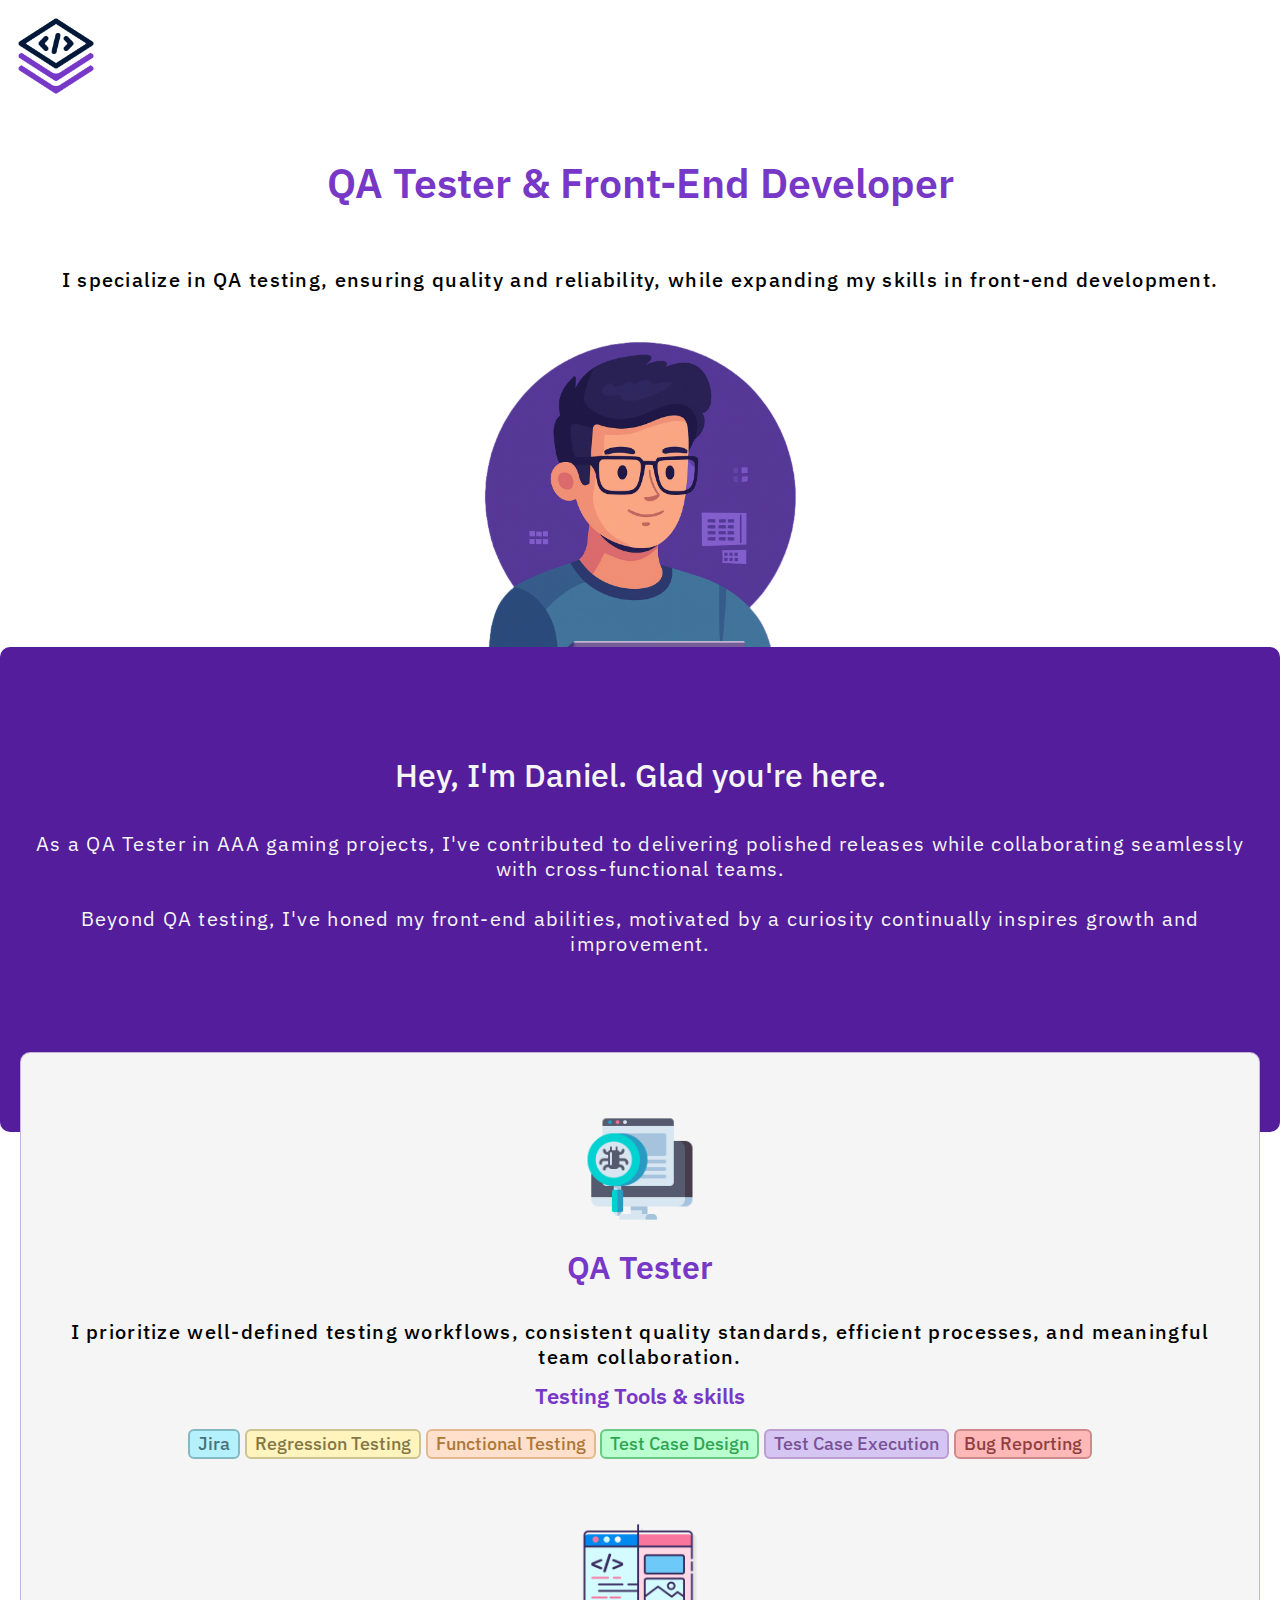
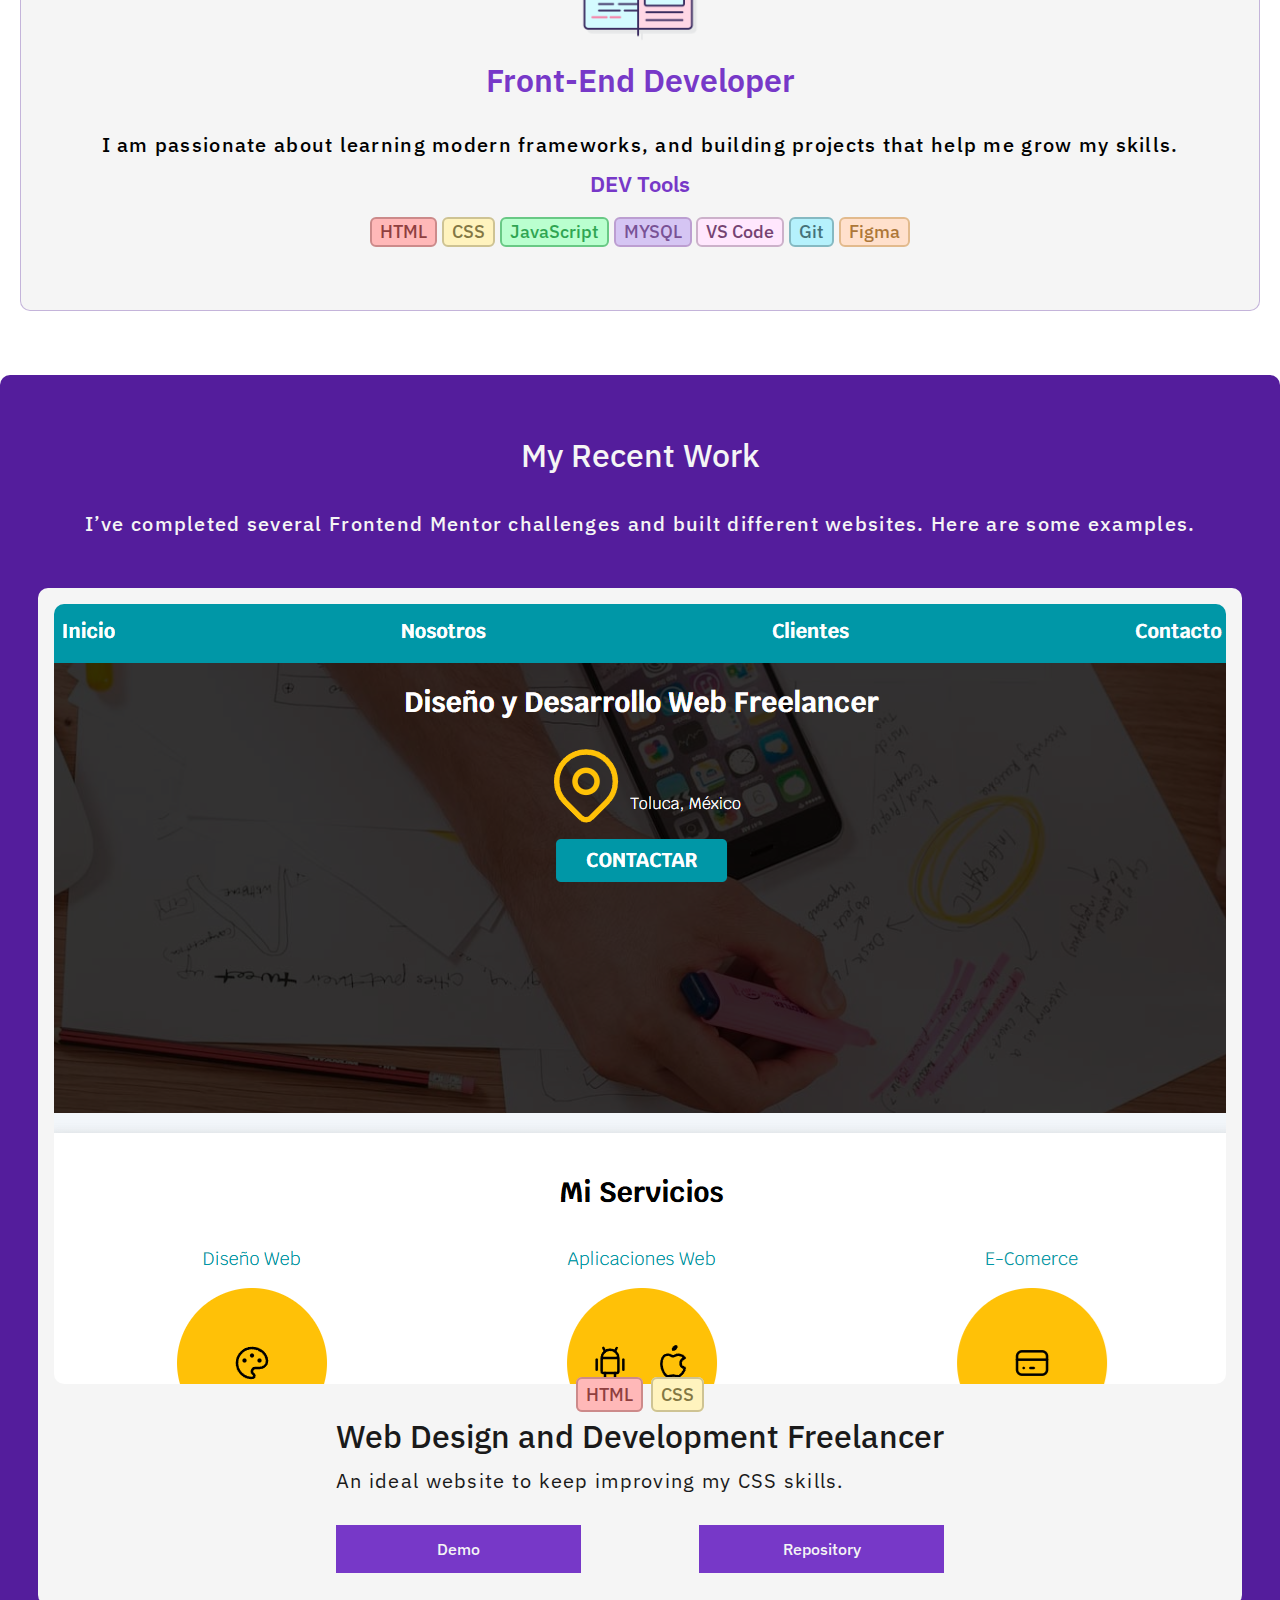
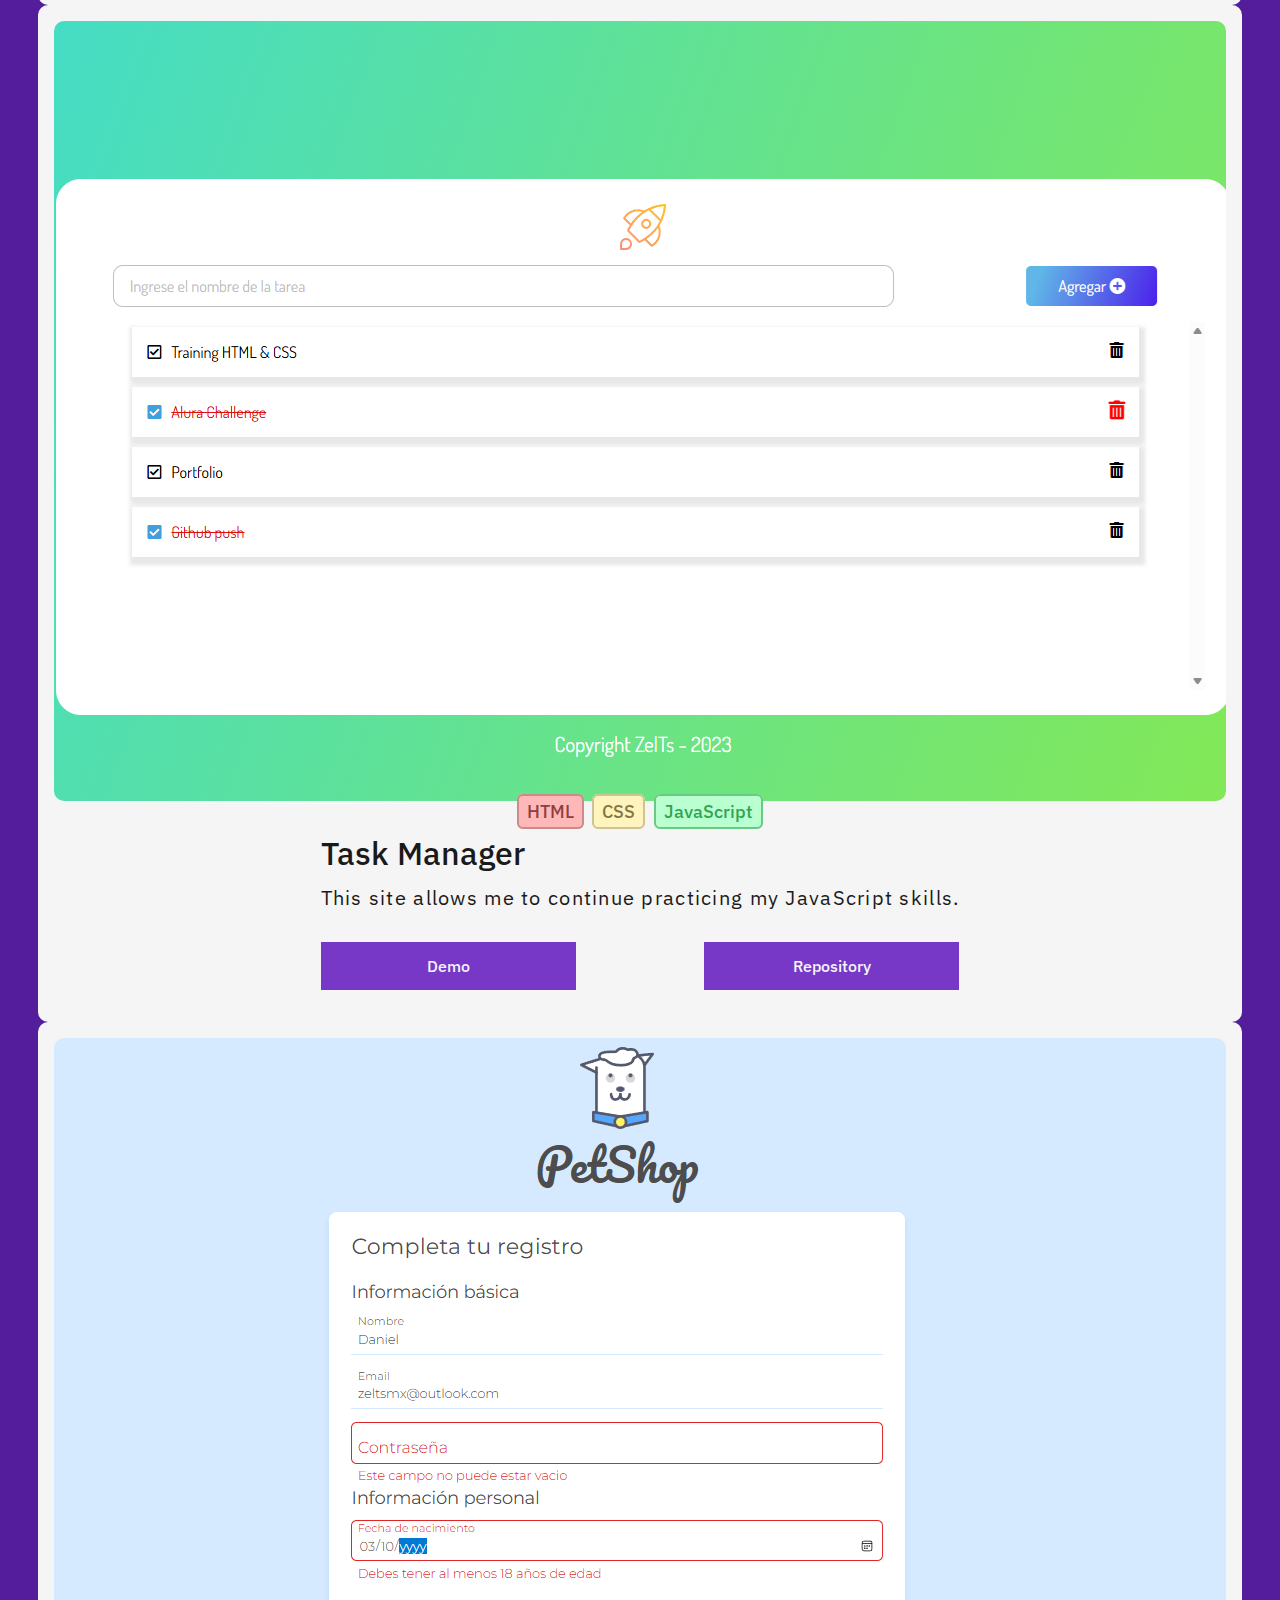
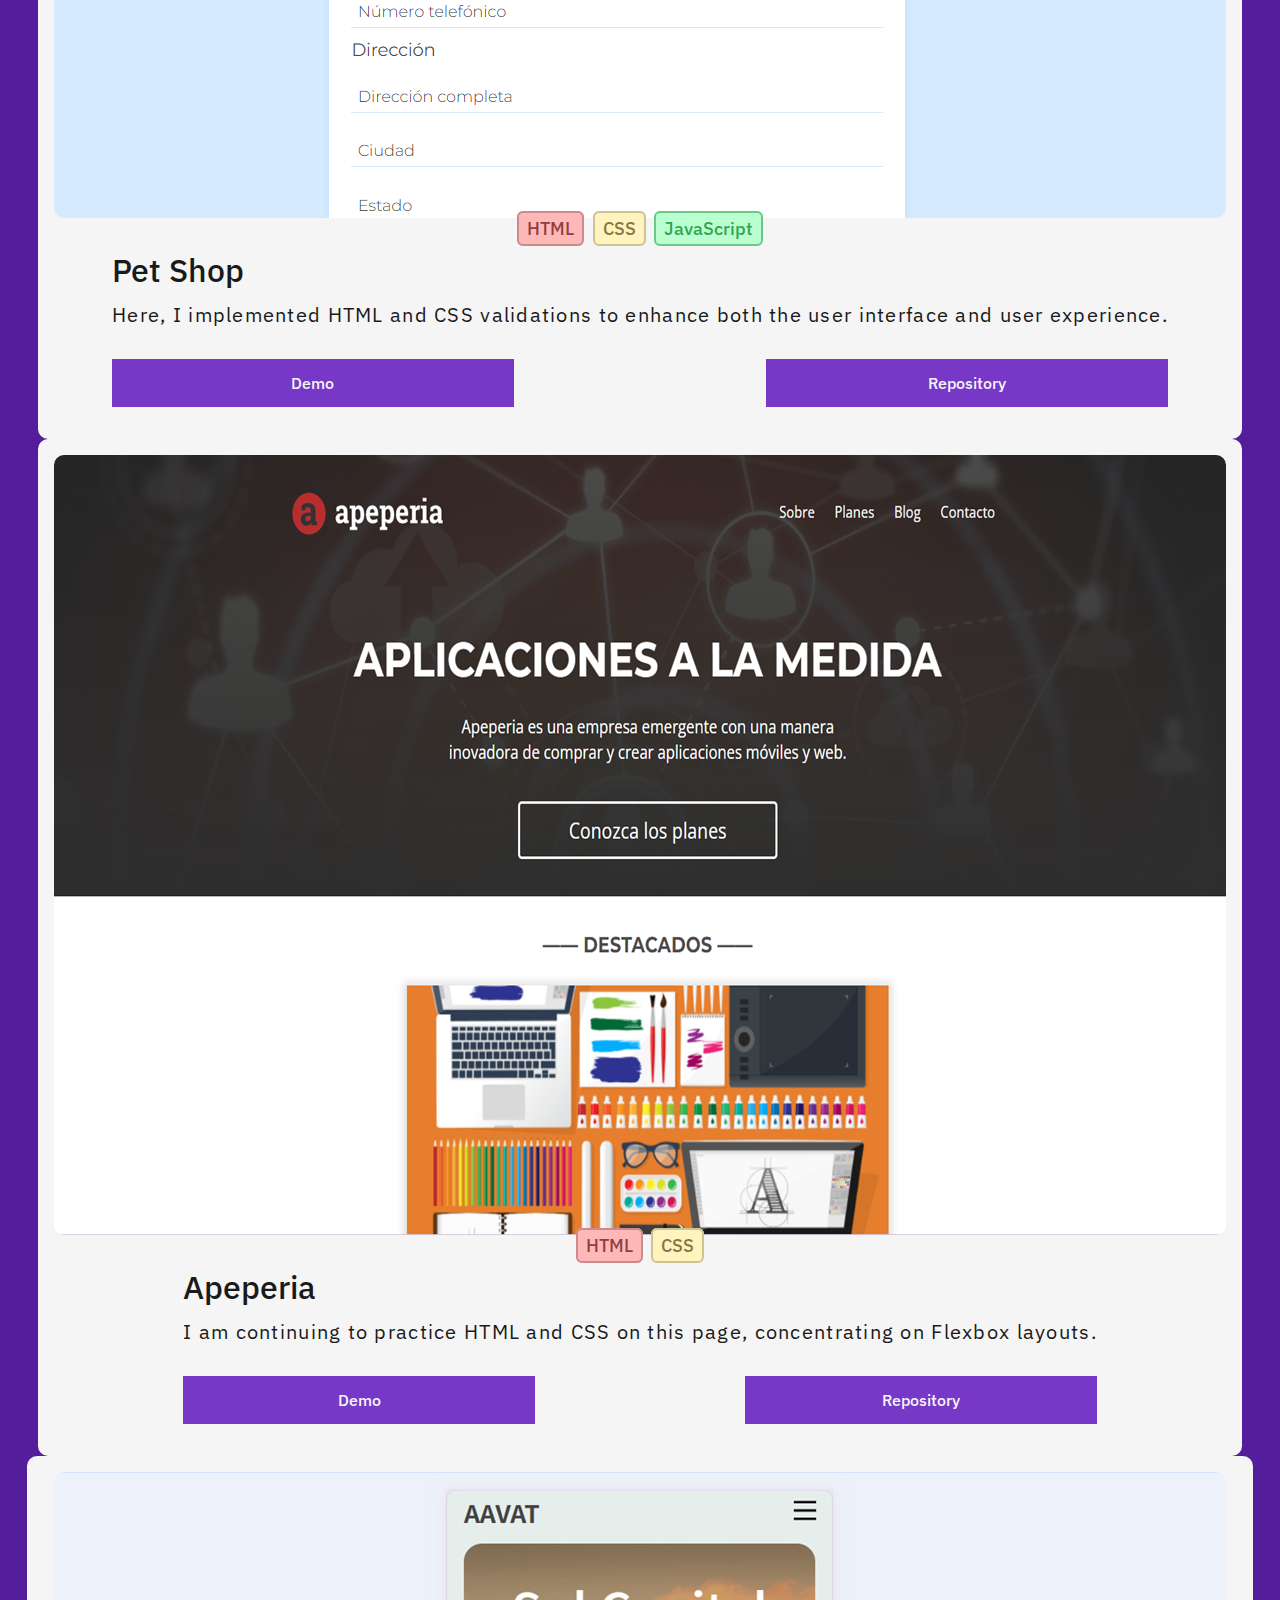
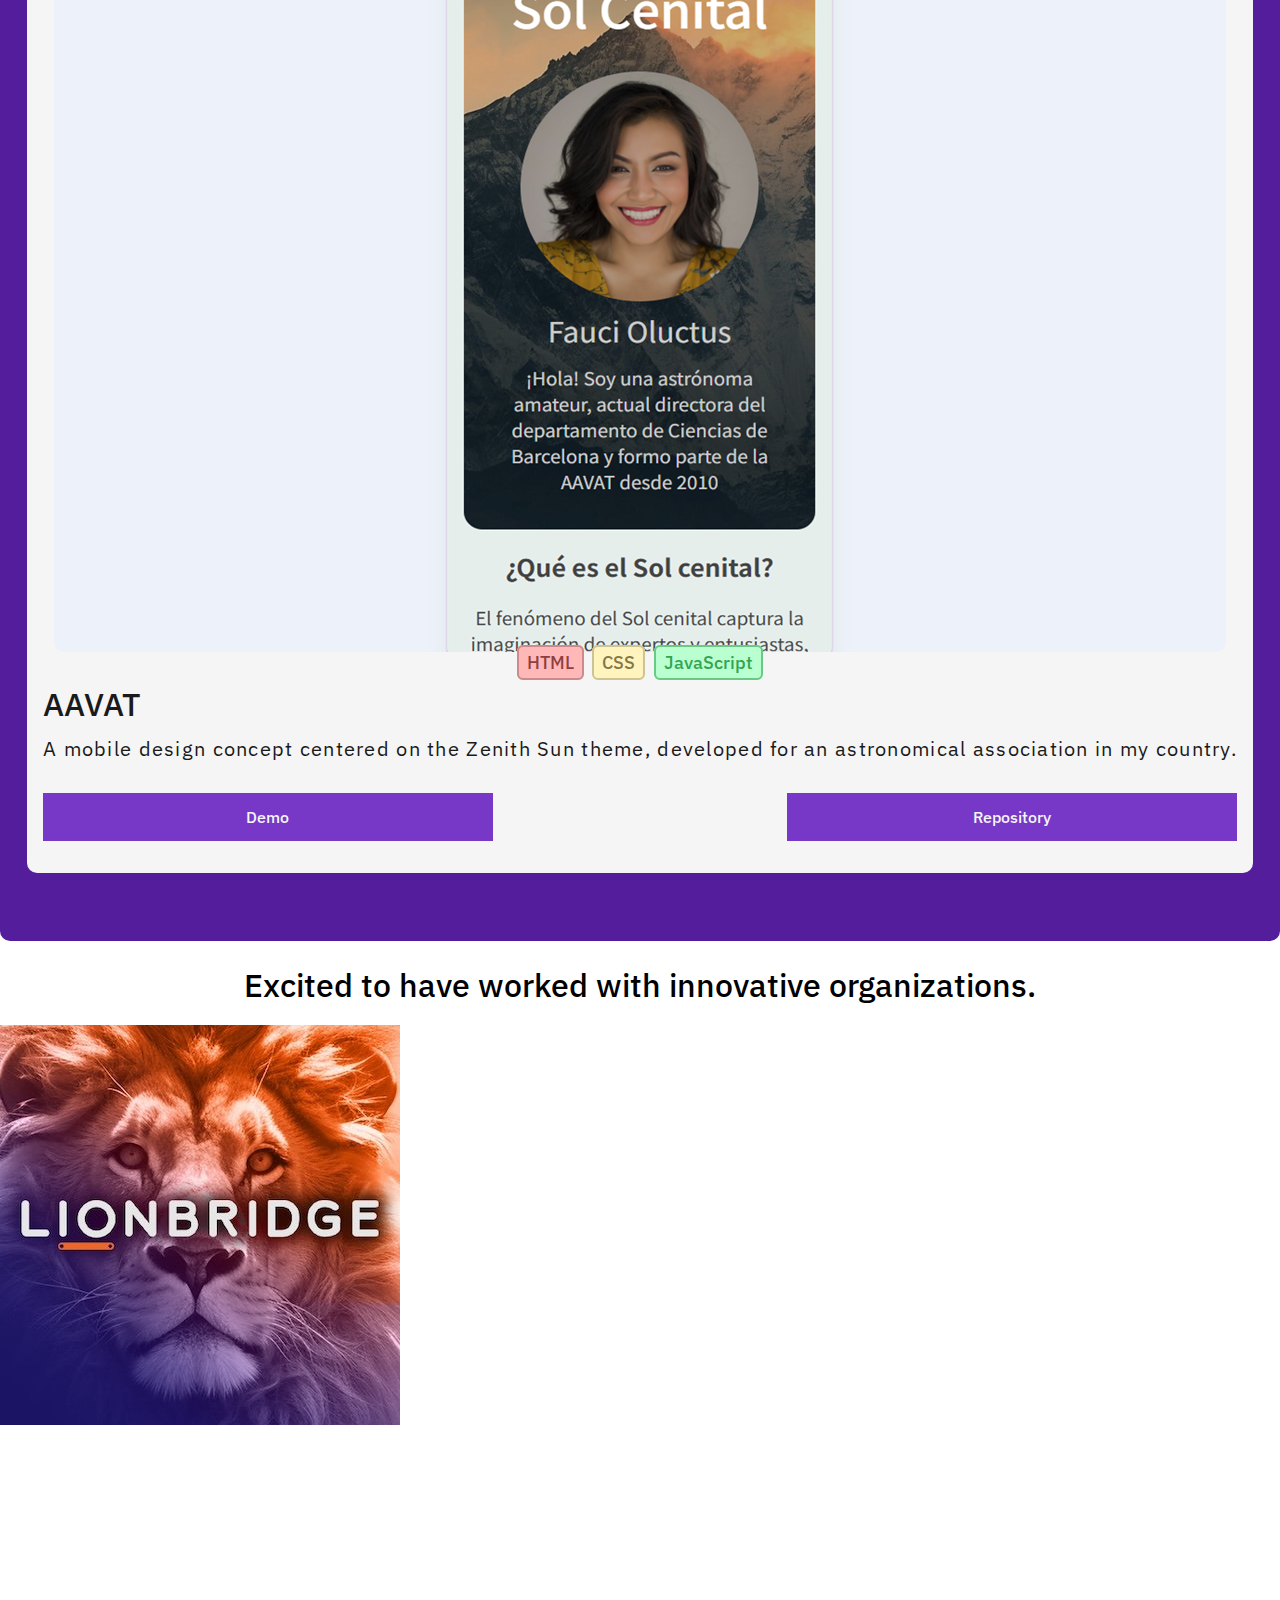
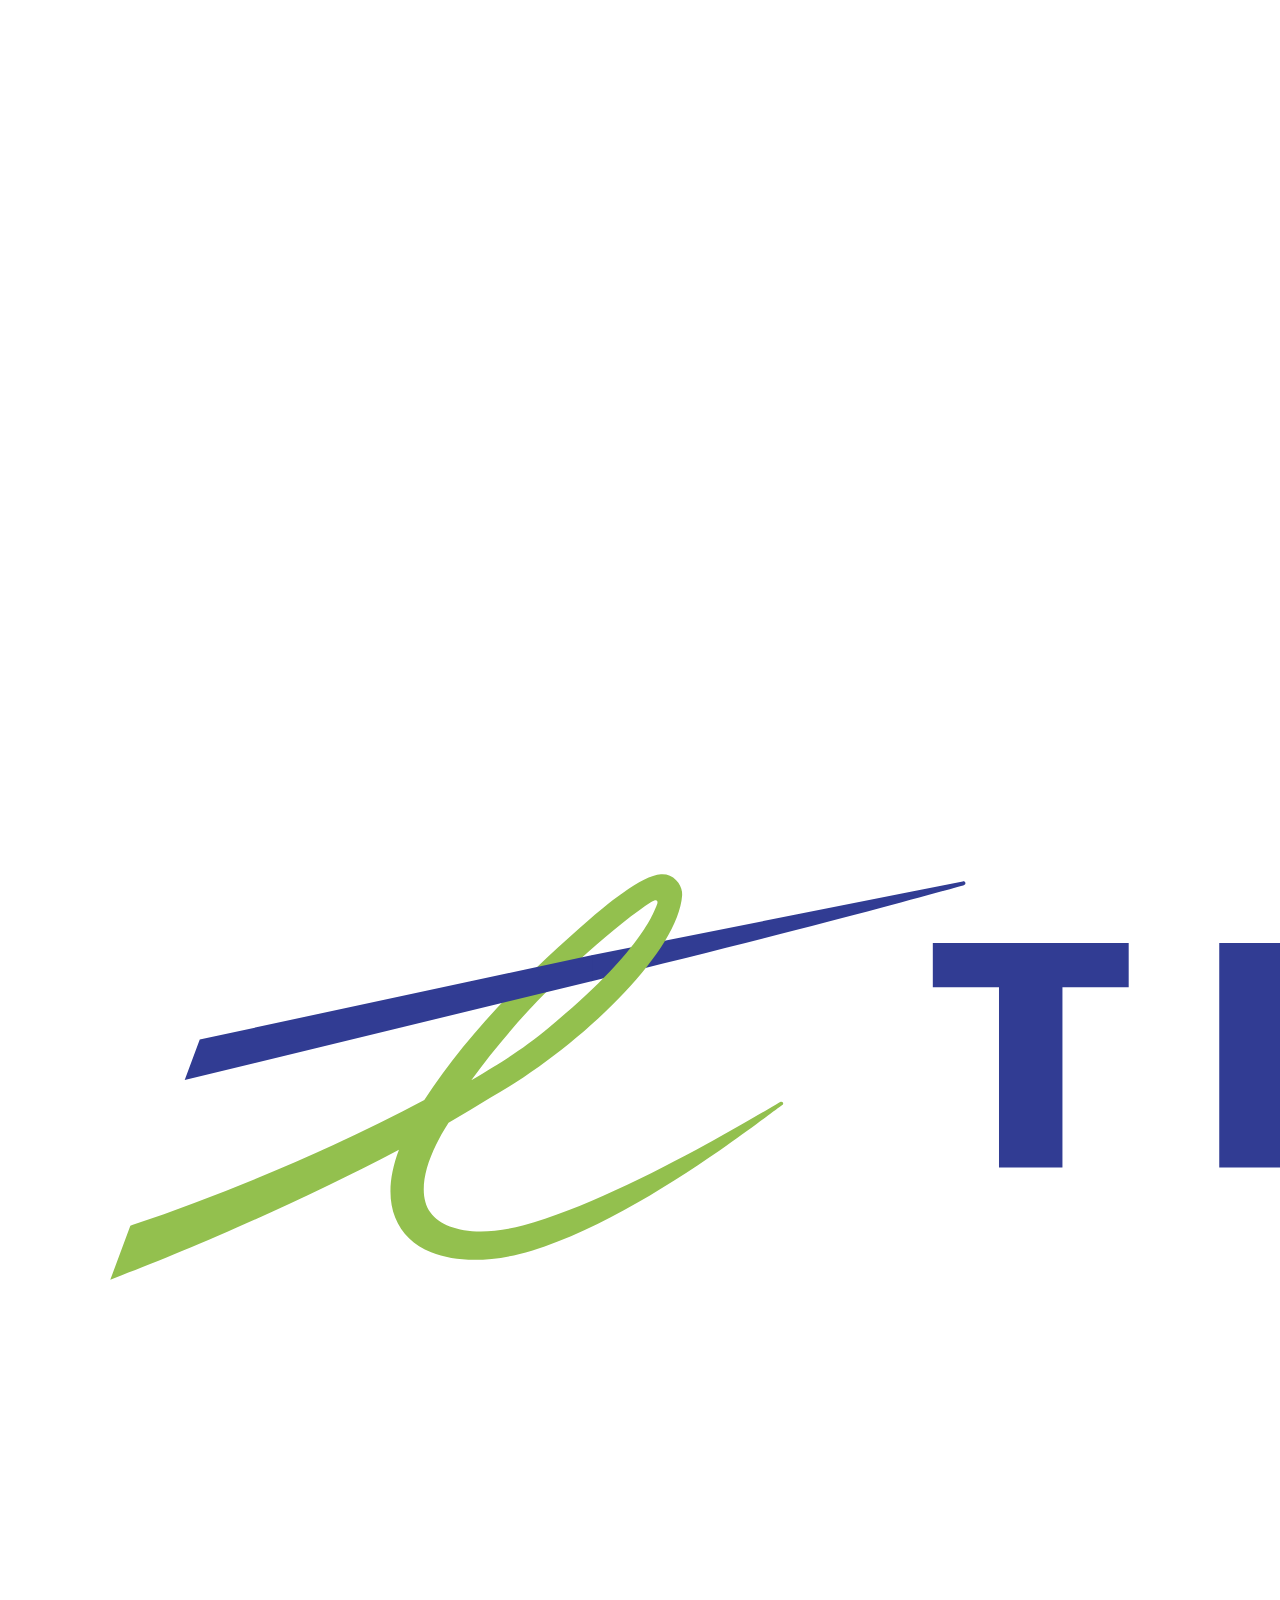
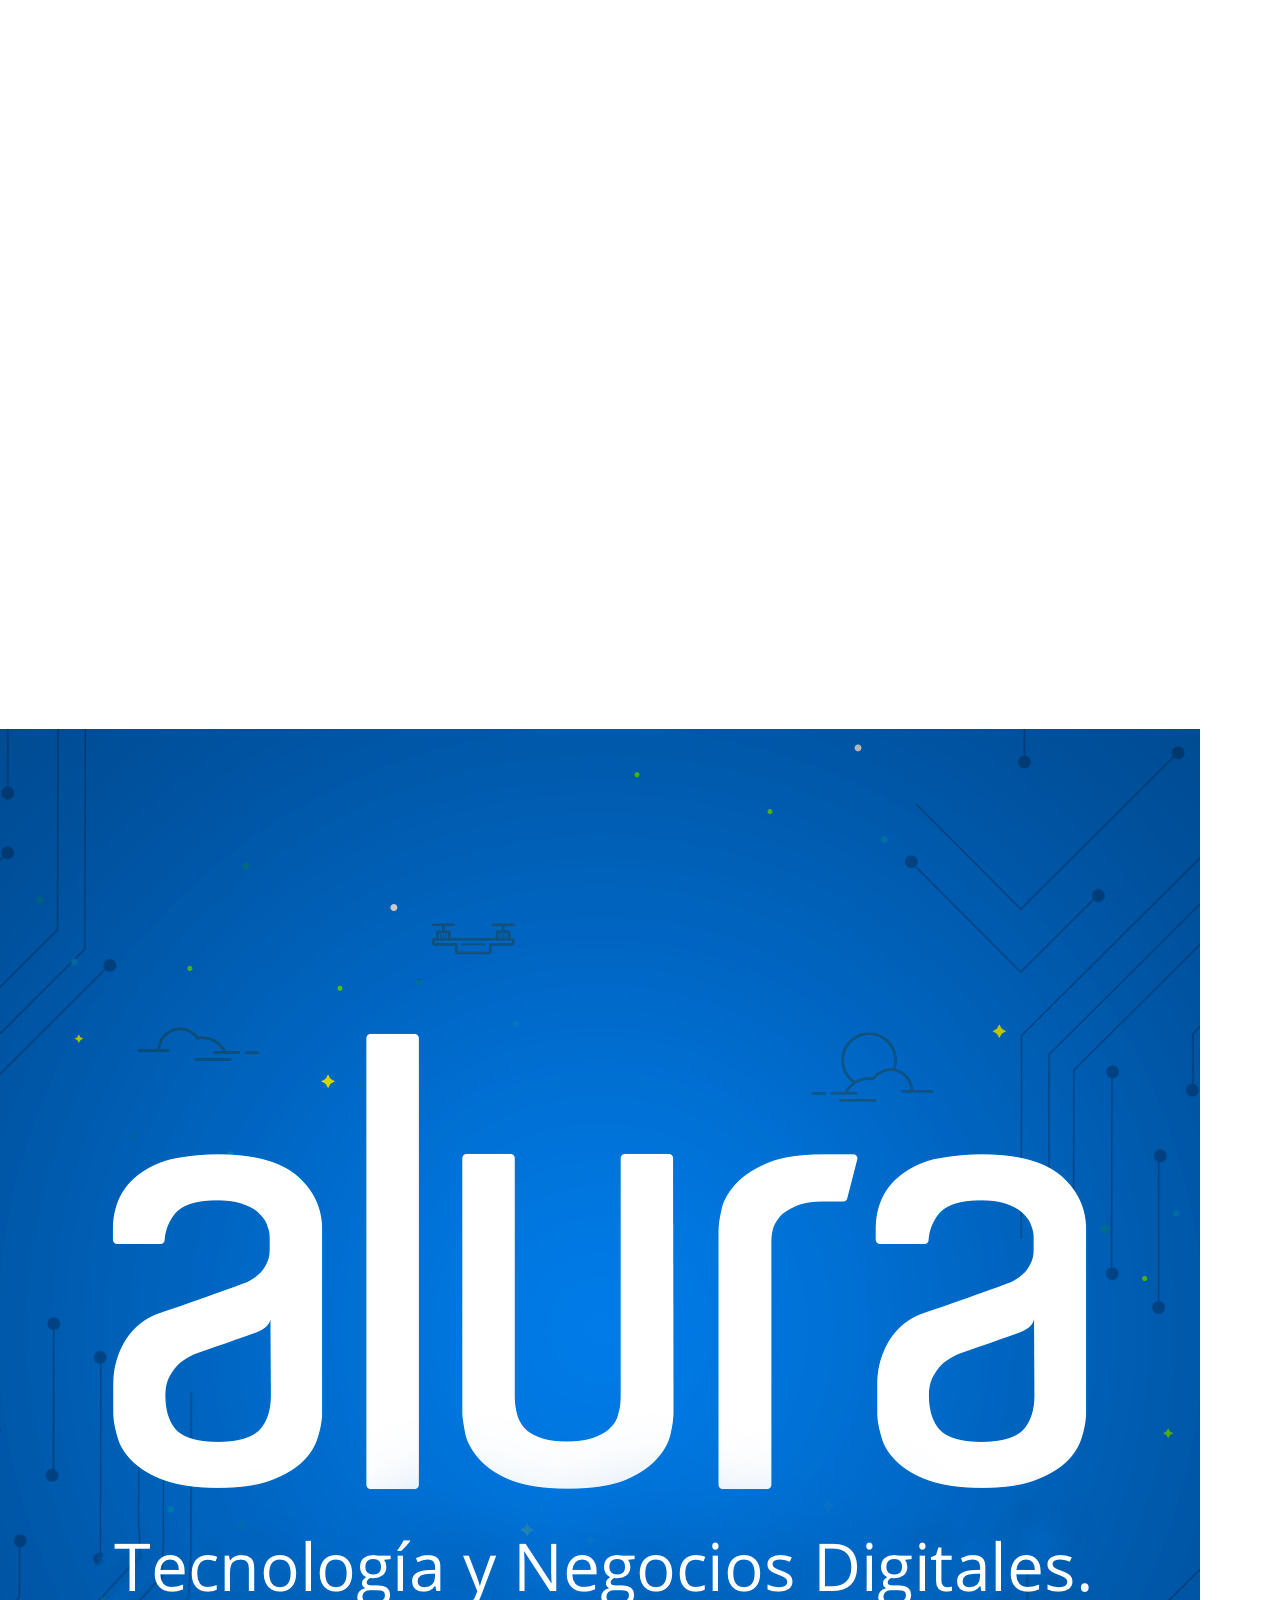
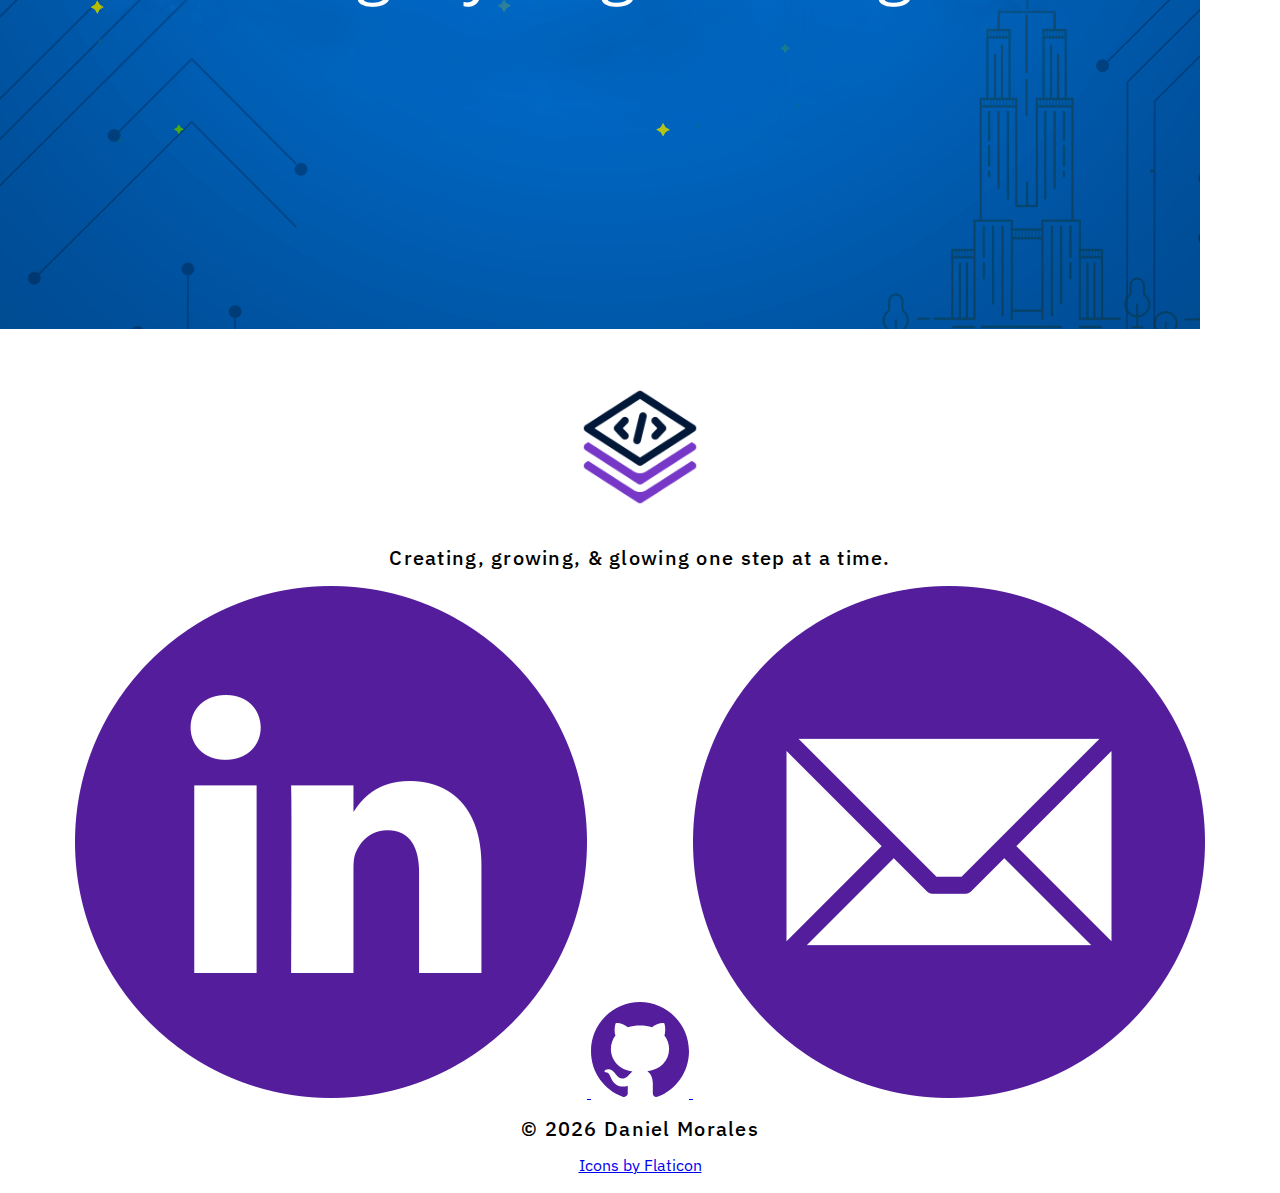
<file: index.html>
<!DOCTYPE html>
<html lang="en">

<head>
    <meta charset="UTF-8">
    <meta name="viewport" content="width=device-width, initial-scale=1.0">
    <link rel="preconnect" href="https://fonts.googleapis.com">
    <link rel="preconnect" href="https://fonts.gstatic.com" crossorigin>
    <link href="https://fonts.googleapis.com/css2?family=IBM+Plex+Sans:ital,wght@0,100..700;1,100..700&display=swap"
        rel="stylesheet">
    <link rel="stylesheet" href="./src/css/reset.css">
    <link rel="stylesheet" href="./src/css/style.css">
    <link rel="icon" href="./src/img/ico.svg" type="image/png">
    <title>Daniel Morales | QA Tester & Front — End Developer</title>
</head>

<body>
    <header>
        <img class="svg" src="./src/img/code.png" alt="Code Illustration">
    </header>
    <section class="container principal">
        <h1>QA Tester & Front-End Developer</h1>
        <p>I specialize in QA testing, ensuring quality and reliability,
            while expanding my skills in front-end development.</p>
        <img class="main__img" src="./src/img/a3.png" alt="Developer Illustration">
    </section>
    <section class="container hero">
        <h2>Hey, I'm Daniel. Glad you're here.</h2>
        <p>As a QA Tester in AAA gaming projects, I've contributed to delivering polished releases while
            collaborating
            seamlessly with cross-functional teams.
            <br><br>

            Beyond QA testing, I've honed my front-end abilities, motivated by a curiosity continually inspires growth
            and improvement.
        </p>
    </section>
    <section class="container skills">
        <div class="skill">
            <img class="img" src="./src/img/bug.png" alt="QA Tester Illustration">
            <h2>QA Tester</h2>
            <p>I prioritize well-defined testing workflows, consistent quality
                standards, efficient processes, and
                meaningful team collaboration.</p>
            <h2 class="skills__subtitle">Testing Tools & skills</h2>
            <div class="label__container">
                <span class="tag blue">Jira</span>
                <span class="tag yellow">Regression Testing</span>
                <span class="tag orange">Functional Testing</span>
                <span class="tag green">Test Case Design</span>
                <span class="tag purple">Test Case Execution</span>

                <span class="tag red">Bug Reporting</span>
            </div>
        </div>
        <div class="skill">
            <img class="img" src="./src/img/2frontend.png" alt="QA Tester Illustration">
            <h2>Front-End Developer</h2>
            <p>I am passionate about learning modern
                frameworks, and building projects that help me grow my skills.</p>
            <h2 class="skills__subtitle">DEV Tools</h2>
            <div class="label__container">
                <span class="tag red">HTML</span>
                <span class="tag yellow">CSS</span>
                <span class="tag green">JavaScript</span>
                <span class="tag purple">MYSQL</span>
                <span class="tag pink">VS Code</span>
                <span class="tag blue">Git</span>
                <span class="tag orange">Figma</span>
            </div>
        </div>
    </section>
    <section class="experience container">
        <h2 class="experience__title">My Recent Work</h2>
        <p class="exp__description">I’ve completed several Frontend Mentor challenges and built different websites. Here
            are some examples.</p>
        <div class="projects">
            <div class="project__container">
                <div class="img__container">
                    <img class="img__project" src="./src/img/Freelancer.png" alt="Freelance">
                </div>
                <div class="project__details">
                    <div class="about__project">
                        <div class="labels">
                            <span class="model tag red">HTML</span>
                            <span class="model tag yellow">CSS</span>
                        </div>
                        <h2>Web Design and Development Freelancer</h2>
                        <p>An ideal website to keep improving my CSS skills.</p>
                    </div>
                    <div class="btn__container">
                        <a href="https://zelts.github.io/Freelancer/" target="_blank">Demo</a>
                        <a href="https://github.com/ZelTs/Freelancer" target="_blank">Repository</a>
                    </div>
                </div>
            </div>

            <div class="project__container">
                <div class="img__container">
                    <img class="img__project" src="./src/img/taskmanager.png" alt="Freelance">
                </div>
                <div class="project__details">
                    <div class="about__project">
                        <div class="labels">
                            <span class="model tag red">HTML</span>
                            <span class="model tag yellow">CSS</span>
                            <span class="model tag green">JavaScript</span>
                        </div>
                        <h2>Task Manager</h2>
                        <p>This site allows me to continue practicing my JavaScript skills.</p>
                    </div>
                    <div class="btn__container">
                        <a href="https://zelts.github.io/Task-Manager/" target="_blank">Demo</a>
                        <a href="https://github.com/ZelTs/Task-Manager/tree/master" target="_blank">Repository</a>
                    </div>
                </div>
            </div>

            <div class="project__container">
                <div class="img__container">
                    <img class="img__project" src="./src/img/validaciones.png" alt="Freelance">
                </div>
                <div class="project__details">
                    <div class="about__project">
                        <div class="labels">
                            <span class="model tag red">HTML</span>
                            <span class="model tag yellow">CSS</span>
                            <span class="model tag green">JavaScript</span>
                        </div>
                        <h2>Pet Shop</h2>
                        <p>Here, I implemented HTML and CSS validations to enhance both the user interface and user
                            experience.</p>
                    </div>
                    <div class="btn__container">
                        <a href="https://zelts.github.io/Validaciones/" target="_blank">Demo</a>
                        <a href="https://github.com/ZelTs/Validaciones" target="_blank">Repository</a>
                    </div>
                </div>
            </div>

            <div class="project__container">
                <div class="img__container">
                    <img class="img__project" src="./src/img/apeperia.png" alt="Freelance">
                </div>
                <div class="project__details">
                    <div class="about__project">
                        <div class="labels">
                            <span class="model tag red">HTML</span>
                            <span class="model tag yellow">CSS</span>
                        </div>
                        <h2>Apeperia</h2>
                        <p>I am continuing to practice HTML and CSS on this page, concentrating on Flexbox layouts.</p>
                    </div>
                    <div class="btn__container">
                        <a href="https://zelts.github.io/Appeperia/" target="_blank">Demo</a>
                        <a href="https://github.com/ZelTs/Appeperia" target="_blank">Repository</a>
                    </div>
                </div>
            </div>

            <div class="project__container">
                <div class="img__container">
                    <img class="img__project" src="./src/img/AAVAT.png" alt="Freelance">
                </div>
                <div class="project__details">
                    <div class="about__project">
                        <div class="labels">
                            <span class="model tag red">HTML</span>
                            <span class="model tag yellow">CSS</span>
                            <span class="model tag green">JavaScript</span>
                        </div>
                        <h2>AAVAT</h2>
                        <p>A mobile design concept centered on the Zenith Sun theme, developed for an astronomical
                            association in my country.</p>
                    </div>
                    <div class="btn__container">
                        <a href="https://zelts.github.io/AAVAT/" target="_blank">Demo</a>
                        <a href="https://github.com/ZelTs/AAVAT" target="_blank">Repository</a>
                    </div>
                </div>
            </div>
        </div>
    </section>
    <section class="job">
        <h2>Excited to have worked with innovative organizations.</h2>
        <div class="job__img__container">
            <img class="img__format" src="./src/img/lb.jpeg" alt="Lionbridge">
            <img class="img__format" src="./src/img/telus.svg" alt="Telus International">
            <img class="img__format" src="./src/img/alura.png" alt="Alura LATAM">
        </div>
    </section>
    <footer class="container">
        <div>
            <img class="img footer__svg" src="./src/img/code.png" alt="Code Illustration">
            <p>Creating, growing, & glowing one step at a time.</p>
        </div>
        <div>
            <a href="https://www.linkedin.com/in/zeltsmx/" target="_blank">
                <img class="footer__img" src="./src/img/linkedin.png" alt="Linkedin Icon">
            </a>

            <a href="https://github.com/ZelTs" target="_blank">
                <img class="footer__img" src="./src/img/Github.svg" alt="Github Icon">
            </a>
            <a href="mailto:zeltsmx@outlook.com">
                <img class="footer__img" src="./src/img/email.png" alt="Email Icon">
            </a>
        </div>
        <p>© 2026 Daniel Morales</p>
        <a class="flaticon" href="https://www.flaticon.com/free-icons/linkedin" title="linkedin icons">Icons by Flaticon</a>
    </footer>
</body>

</html>
</file>
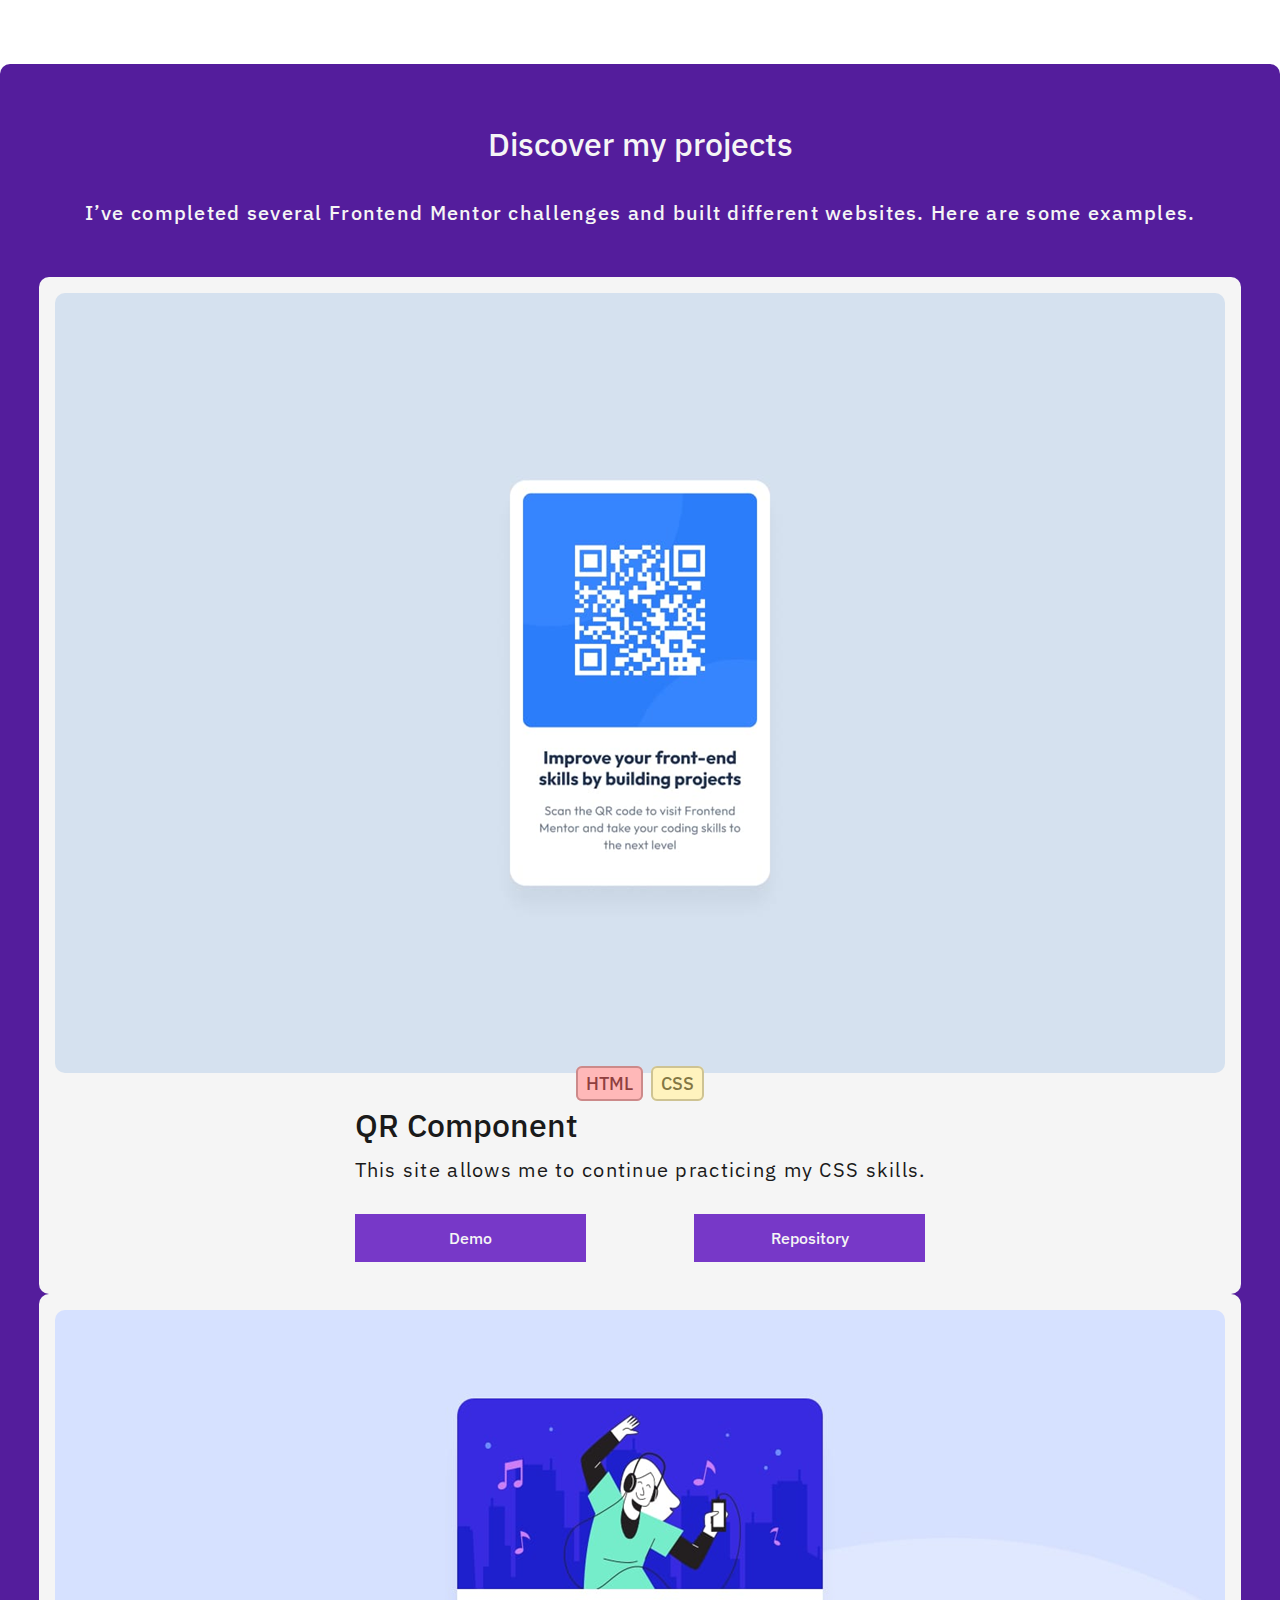
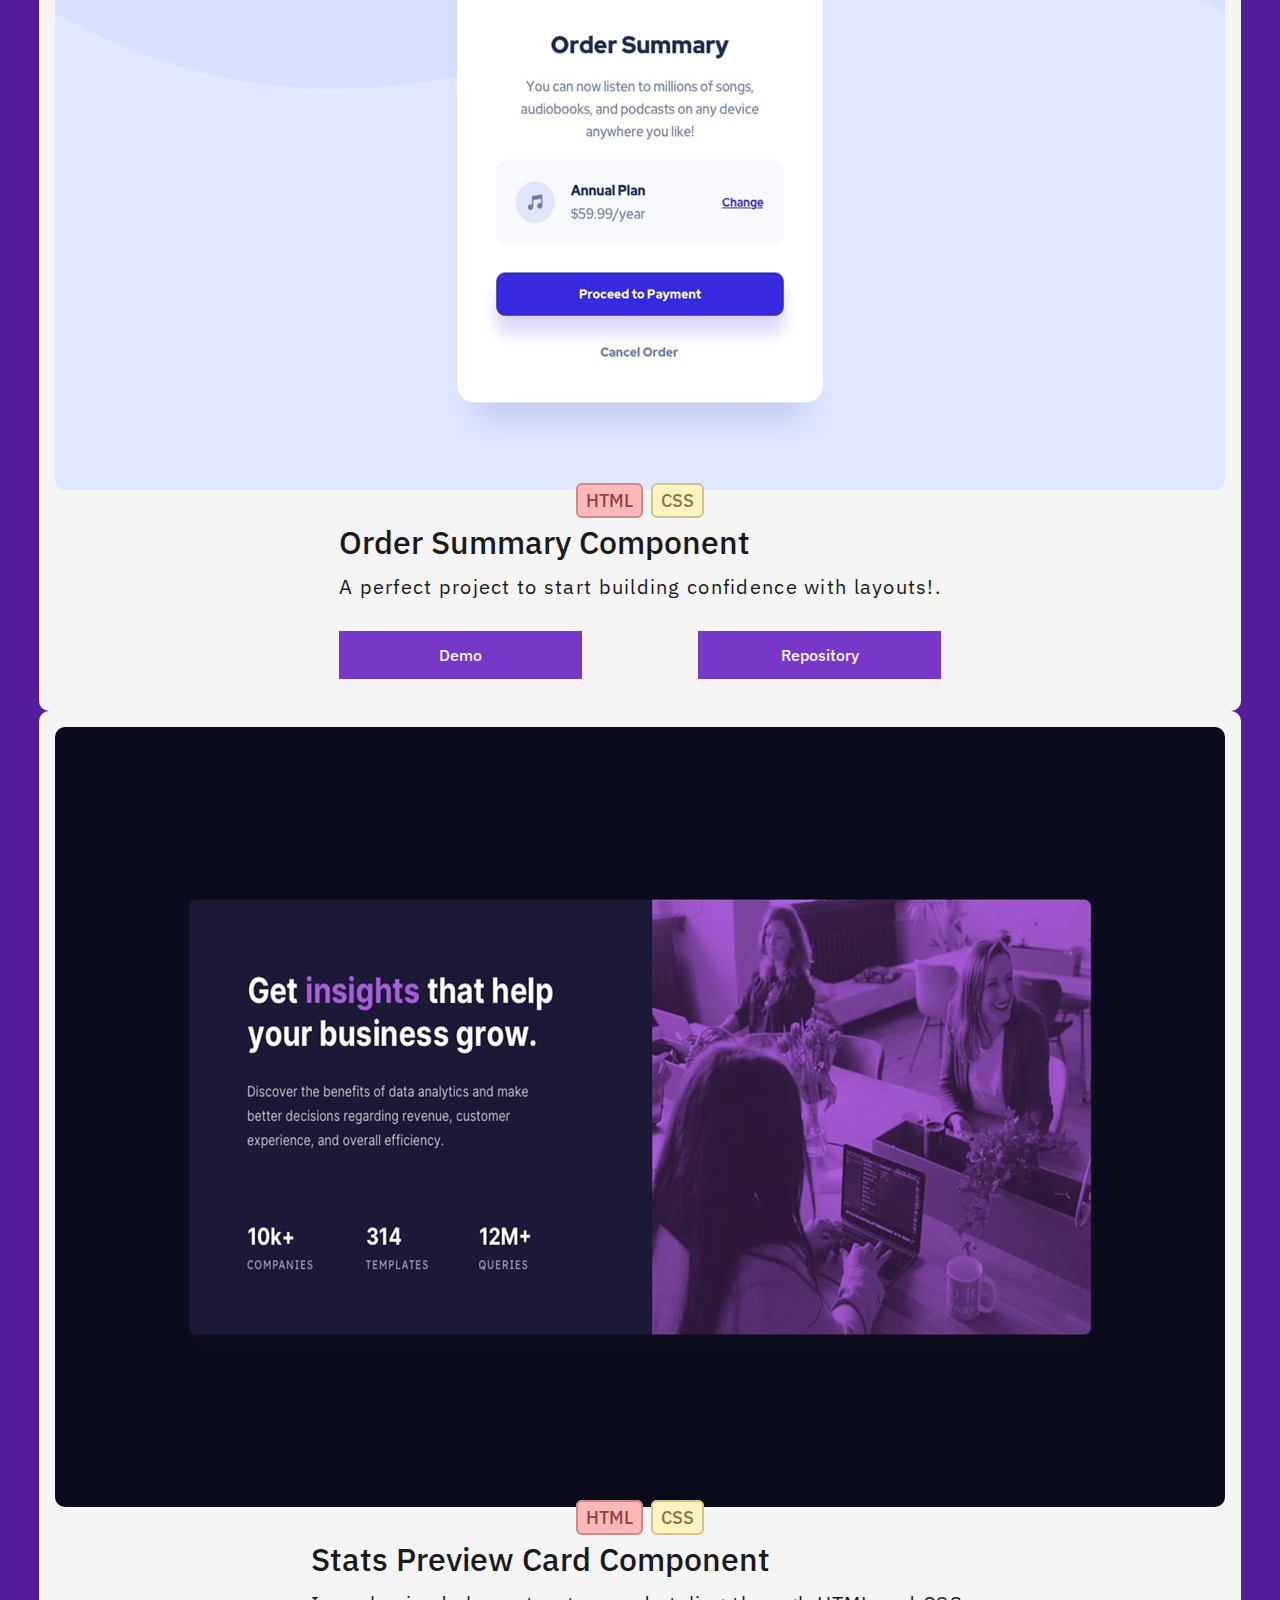
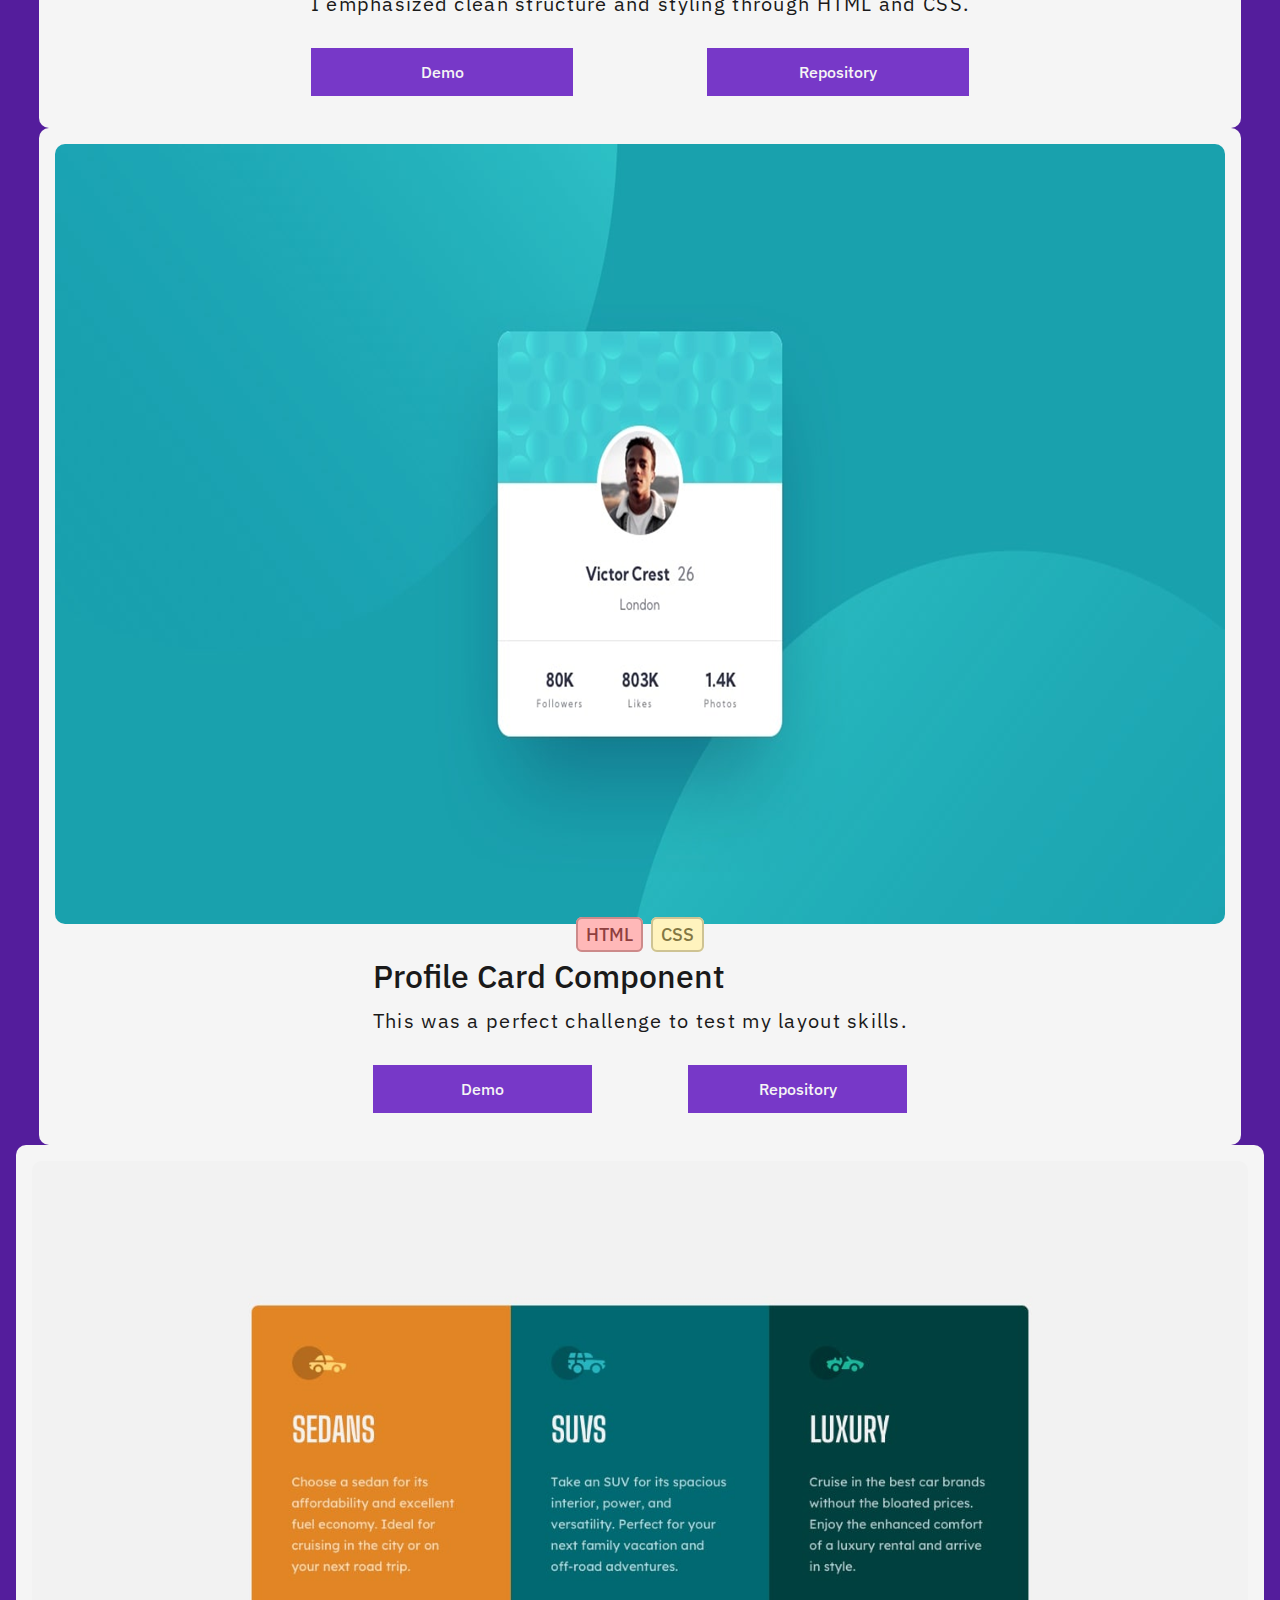
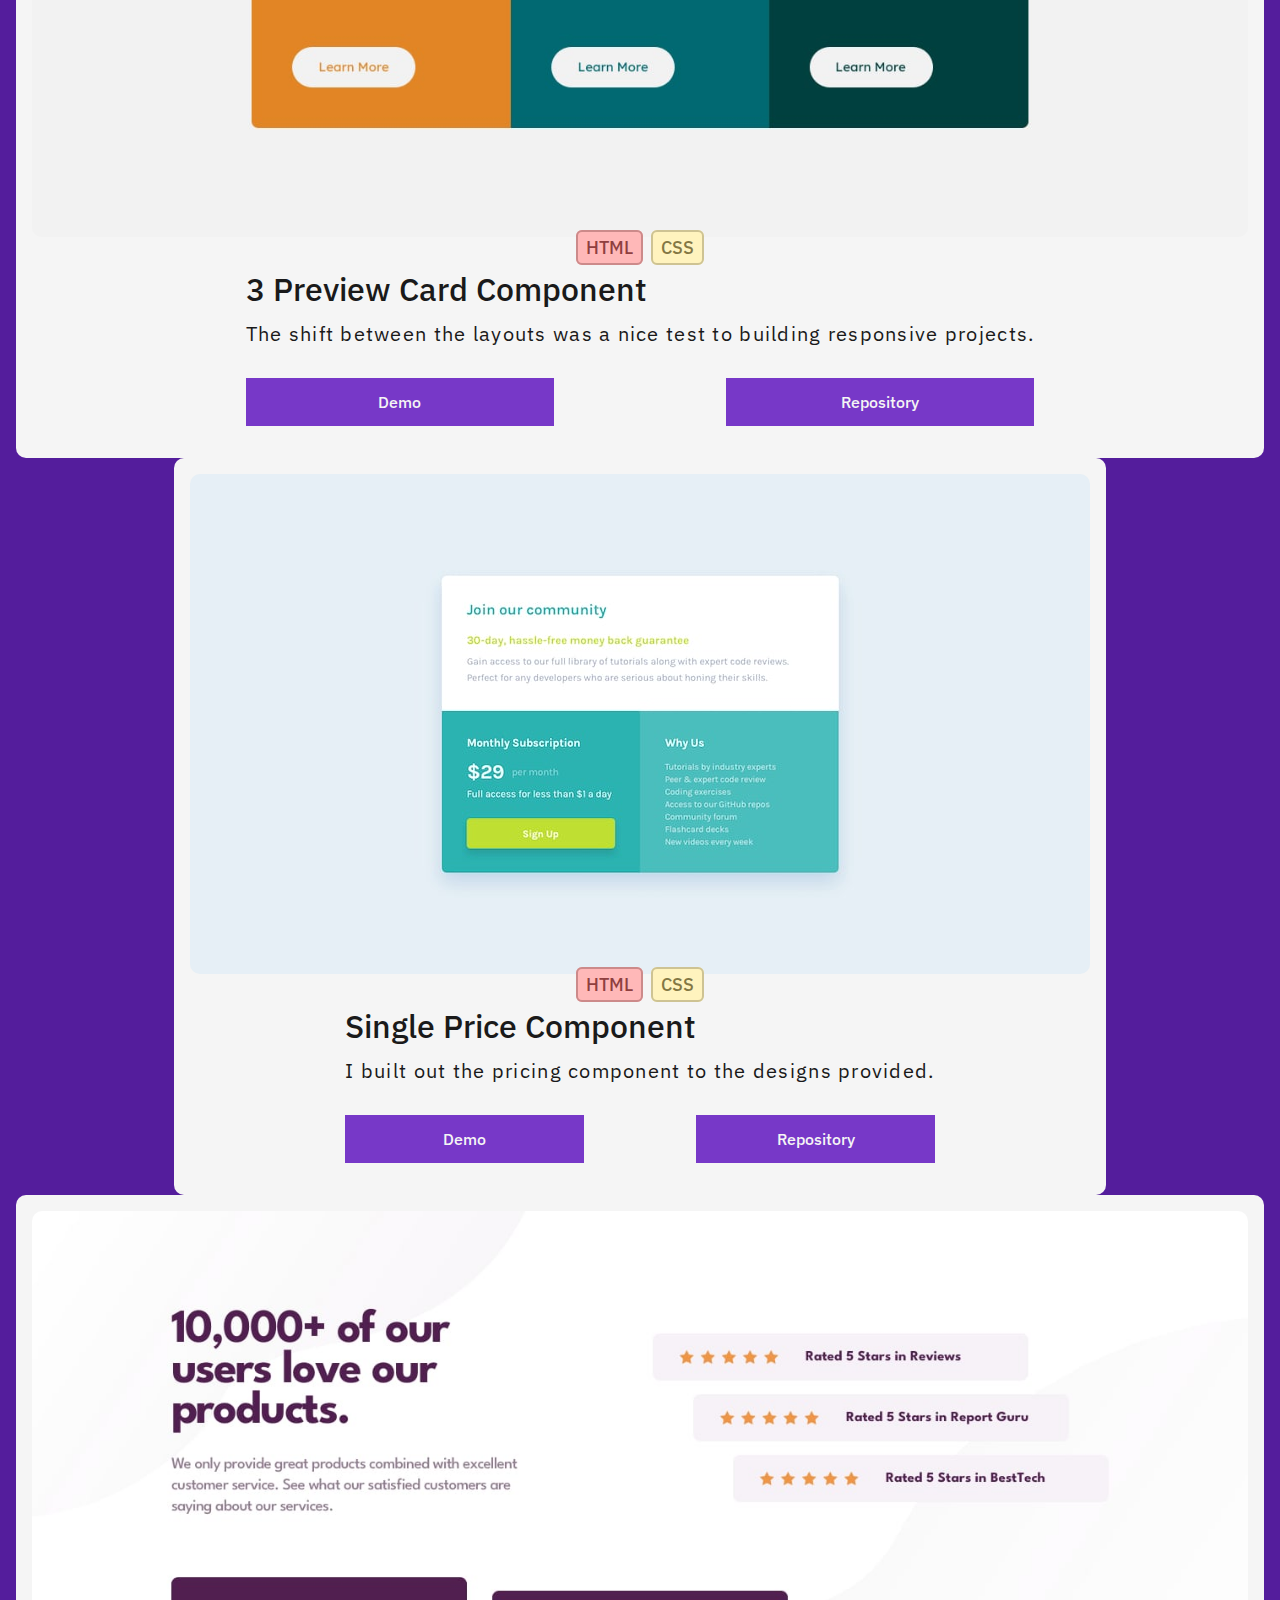
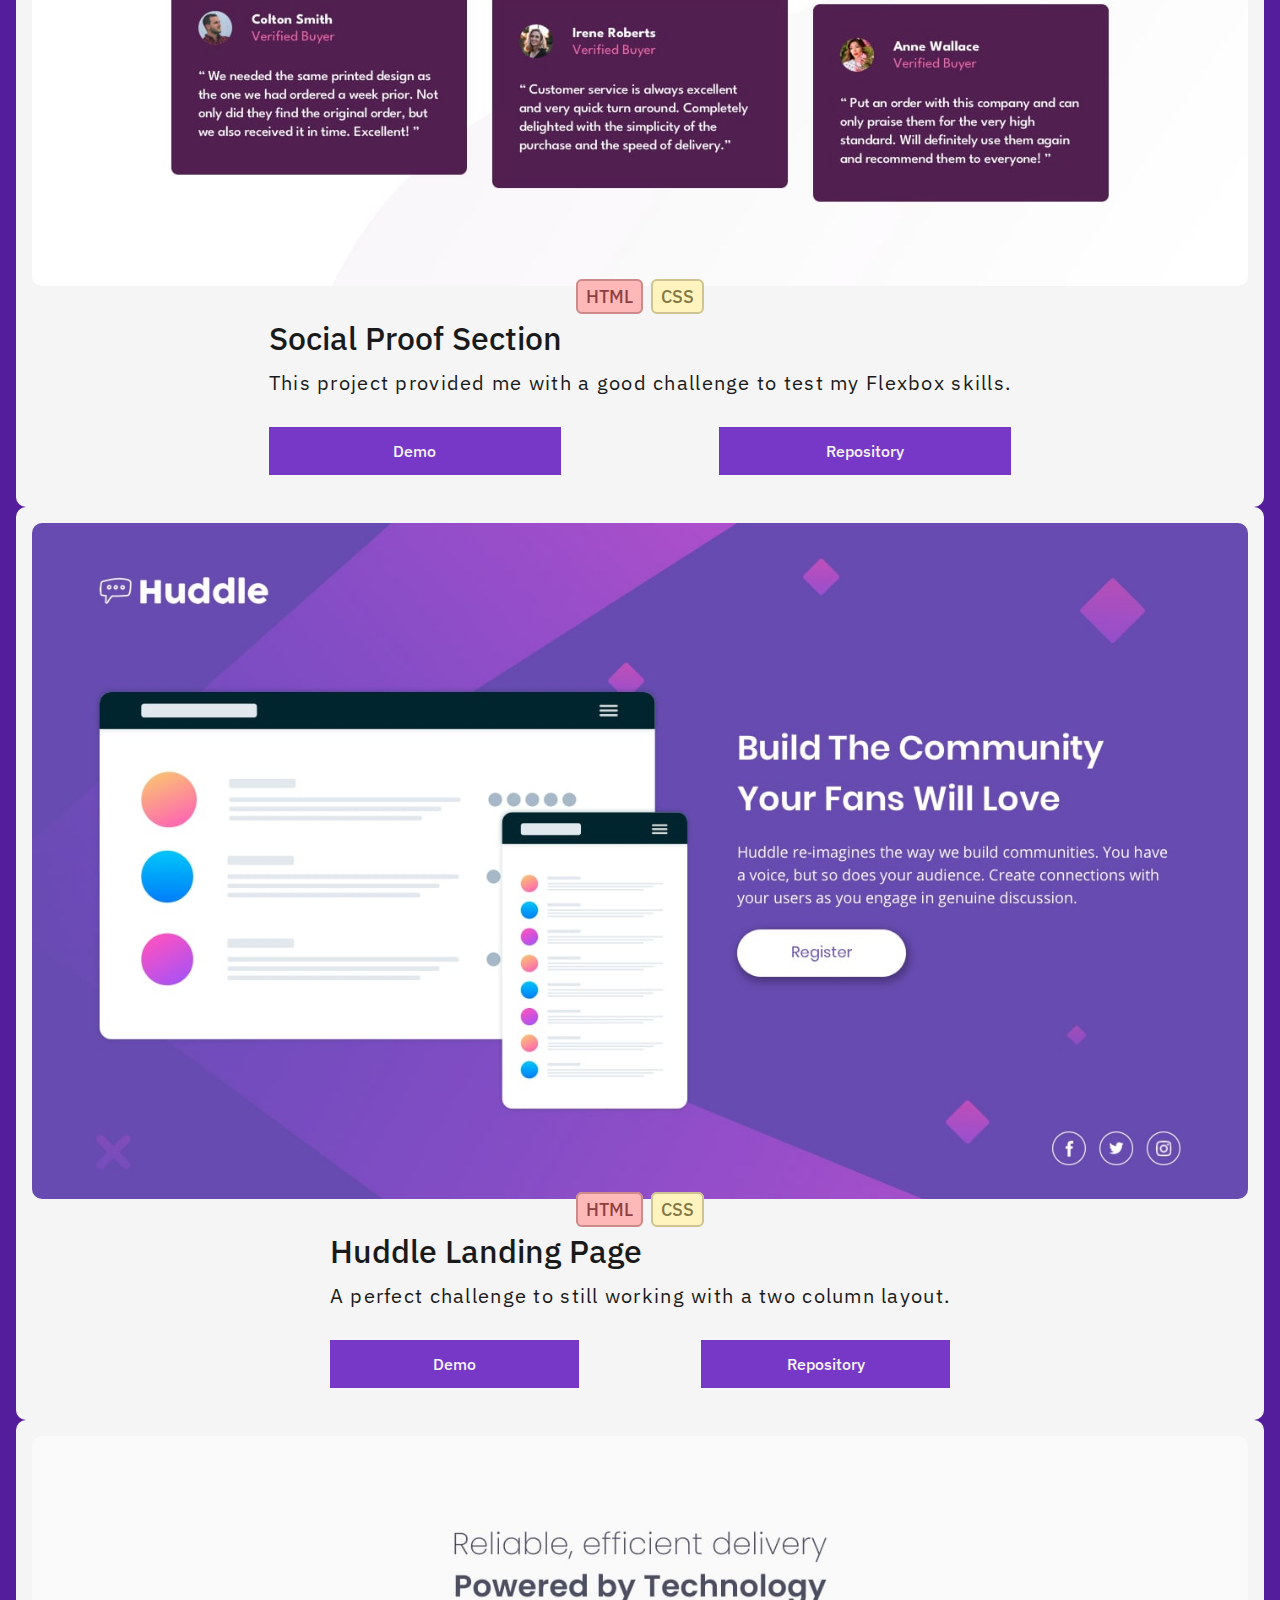
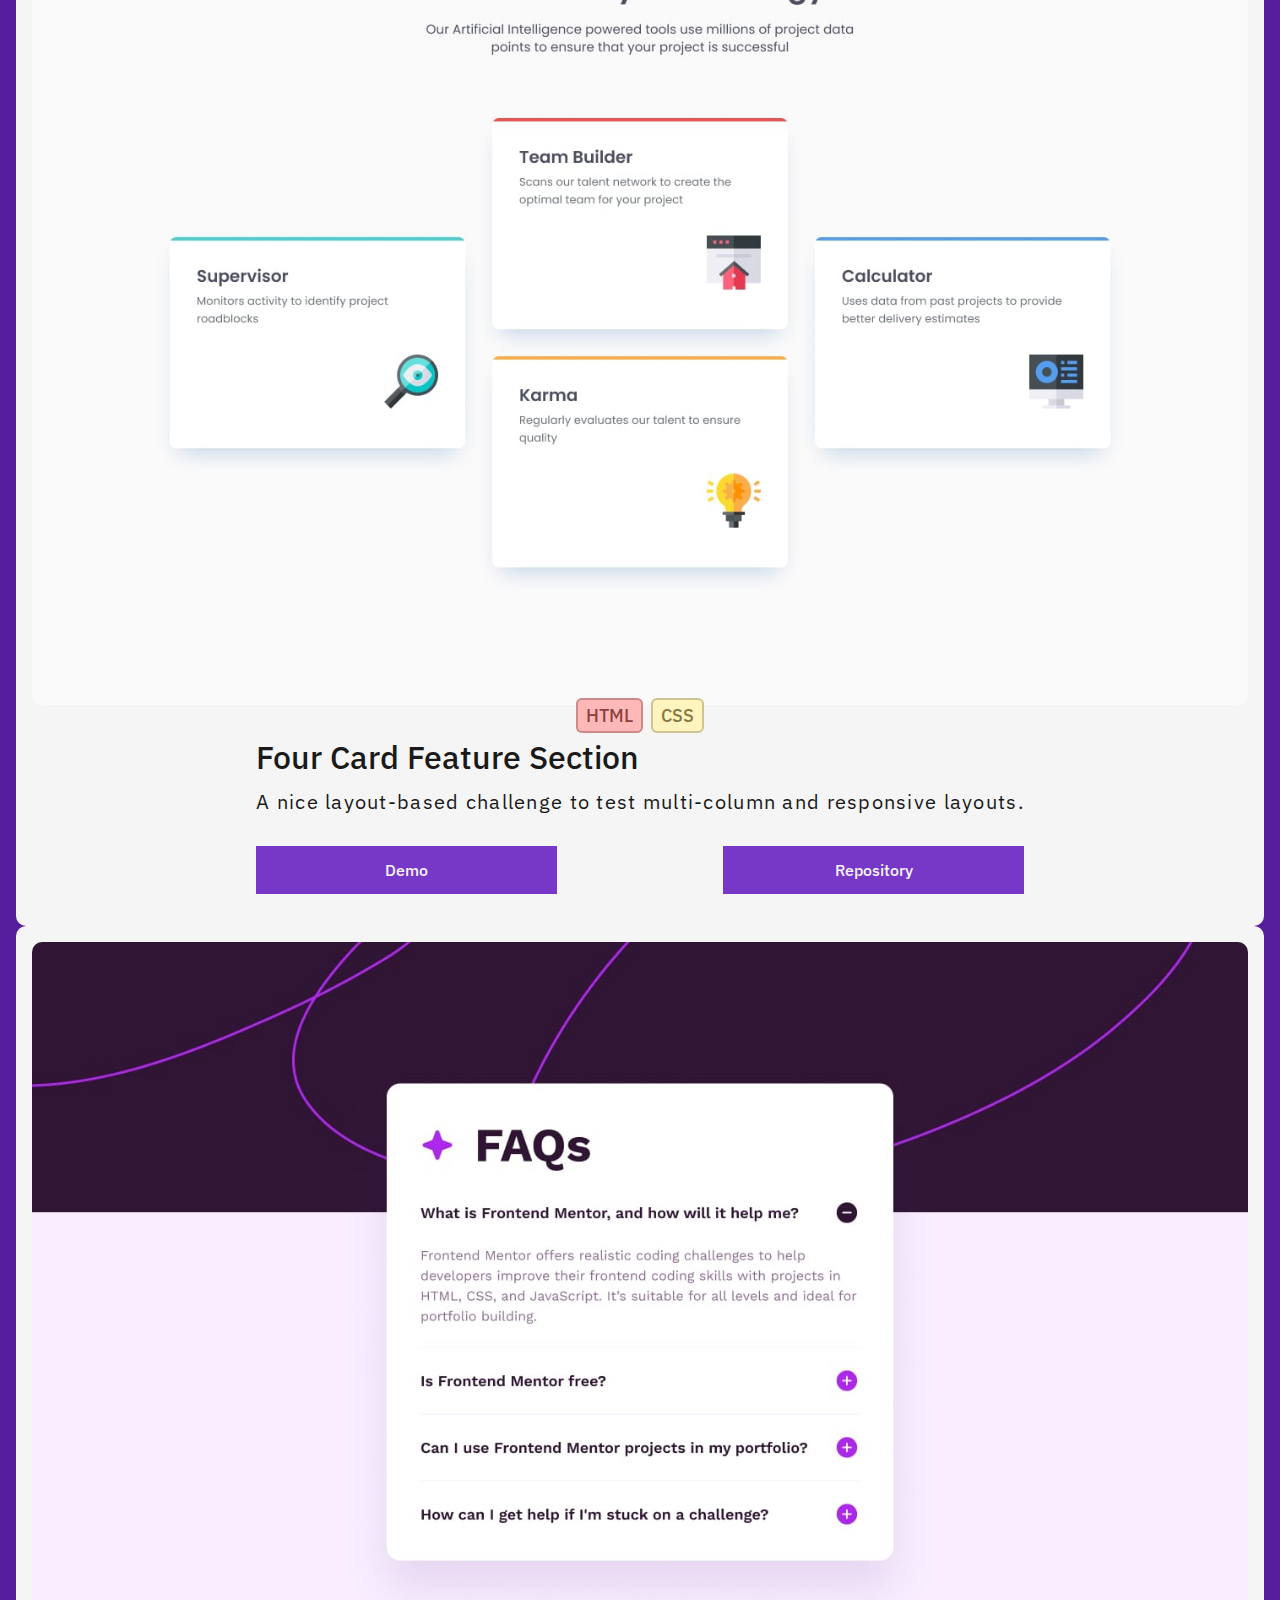
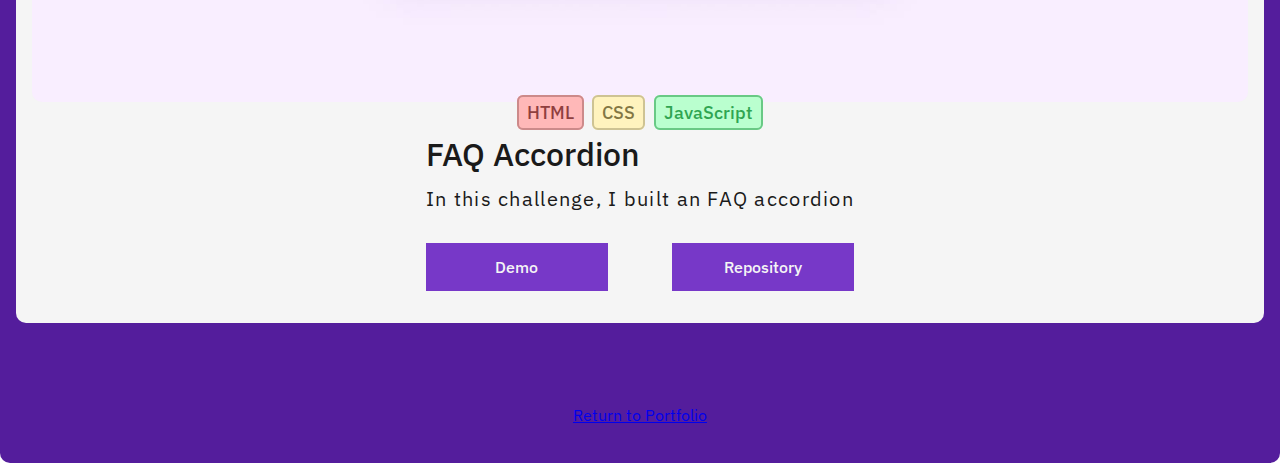
<file: projects.html>
<!DOCTYPE html>
<html lang="en">

<head>
    <meta charset="UTF-8">
    <meta name="viewport" content="width=device-width, initial-scale=1.0">
    <link rel="preconnect" href="https://fonts.googleapis.com">
    <link rel="preconnect" href="https://fonts.gstatic.com" crossorigin>
    <link href="https://fonts.googleapis.com/css2?family=IBM+Plex+Sans:ital,wght@0,100..700;1,100..700&display=swap"
        rel="stylesheet">
    <link rel="stylesheet" href="./src/css/reset.css">
    <link rel="stylesheet" href="./src/css/style.css">
    <link rel="icon" href="./src/img/ico.svg" type="image/png">
    <title>Daniel Morales | All Projects</title>
</head>

<body>
    <section class="experience container">
        <h2 class="experience__title">Discover my projects</h2>
        <p class="exp__description">I’ve completed several Frontend Mentor challenges and built different websites. Here
            are some examples.</p>
        <div class="projects">

            <div class="project__container">
                <div class="img__container">
                    <img class="img__project" src="./src/img/qr-component.png" alt="QR Component">
                </div>
                <div class="project__details">
                    <div class="about__project">
                        <div class="labels">
                            <span class="model tag red">HTML</span>
                            <span class="model tag yellow">CSS</span>
                        </div>
                        <h2>QR Component</h2>
                        <p>This site allows me to continue practicing my CSS skills.</p>
                    </div>
                    <div class="btn__container">
                        <a href="https://zelts.github.io/qr-code-component-main/" target="_blank">Demo</a>
                        <a href="https://github.com/ZelTs/qr-code-component-main" target="_blank">Repository</a>
                    </div>
                </div>
            </div>

            <div class="project__container">
                <div class="img__container">
                    <img class="img__project" src="./src/img/order-summary-component.png" alt="Order Summary Component">
                </div>
                <div class="project__details">
                    <div class="about__project">
                        <div class="labels">
                            <span class="model tag red">HTML</span>
                            <span class="model tag yellow">CSS</span>
                        </div>
                        <h2>Order Summary Component</h2>
                        <p>A perfect project to start building confidence with layouts!.</p>
                    </div>
                    <div class="btn__container">
                        <a href="https://zelts.github.io/Order-summary-component/" target="_blank">Demo</a>
                        <a href="https://github.com/ZelTs/Order-summary-component" target="_blank">Repository</a>
                    </div>
                </div>
            </div>

            <div class="project__container">
                <div class="img__container">
                    <img class="img__project" src="./src/img/stats-preview-card-component.png" alt="Stats Preview Card Component">
                </div>
                <div class="project__details">
                    <div class="about__project">
                        <div class="labels">
                            <span class="model tag red">HTML</span>
                            <span class="model tag yellow">CSS</span>
                        </div>
                        <h2>Stats Preview Card Component</h2>
                        <p>I emphasized clean structure and styling through HTML and CSS.</p>
                    </div>
                    <div class="btn__container">
                        <a href="https://zelts.github.io/Stats-preview-card-component/" target="_blank">Demo</a>
                        <a href="https://github.com/ZelTs/Stats-preview-card-component" target="_blank">Repository</a>
                    </div>
                </div>
            </div>

            <div class="project__container">
                <div class="img__container">
                    <img class="img__project" src="./src/img/profile-card-component.png" alt="Profile Card Component">
                </div>
                <div class="project__details">
                    <div class="about__project">
                        <div class="labels">
                            <span class="model tag red">HTML</span>
                            <span class="model tag yellow">CSS</span>
                        </div>
                        <h2>Profile Card Component</h2>
                        <p>This was a perfect challenge to test my layout skills.</p>
                    </div>
                    <div class="btn__container">
                        <a href="https://zelts.github.io/profile-card-component/" target="_blank">Demo</a>
                        <a href="https://github.com/ZelTs/profile-card-component" target="_blank">Repository</a>
                    </div>
                </div>
            </div>

            <div class="project__container">
                <div class="img__container">
                    <img class="img__project" src="./src/img/3preview-card-component.jpg" alt="3 Preview Card Component">
                </div>
                <div class="project__details">
                    <div class="about__project">
                        <div class="labels">
                            <span class="model tag red">HTML</span>
                            <span class="model tag yellow">CSS</span>
                        </div>
                        <h2>3 Preview Card Component</h2>
                        <p>The shift between the layouts was a nice test to building responsive projects.</p>
                    </div>
                    <div class="btn__container">
                        <a href="https://zelts.github.io/preview-card-component/" target="_blank">Demo</a>
                        <a href="https://github.com/ZelTs/preview-card-component" target="_blank">Repository</a>
                    </div>
                </div>
            </div>

            <div class="project__container">
                <div class="img__container">
                    <img class="img__project" src="./src/img/single-price-component.jpg" alt="Single Price Component">
                </div>
                <div class="project__details">
                    <div class="about__project">
                        <div class="labels">
                            <span class="model tag red">HTML</span>
                            <span class="model tag yellow">CSS</span>
                        </div>
                        <h2>Single Price Component</h2>
                        <p>I built out the pricing component to the designs provided. </p>
                    </div>
                    <div class="btn__container">
                        <a href="https://zelts.github.io/single-price-component/" target="_blank">Demo</a>
                        <a href="https://github.com/ZelTs/single-price-component" target="_blank">Repository</a>
                    </div>
                </div>
            </div>            

            <div class="project__container">
                <div class="img__container">
                    <img class="img__project" src="./src/img/social-proof-section.jpg" alt="Social Proof Section">
                </div>
                <div class="project__details">
                    <div class="about__project">
                        <div class="labels">
                            <span class="model tag red">HTML</span>
                            <span class="model tag yellow">CSS</span>
                        </div>
                        <h2>Social Proof Section</h2>
                        <p>This project provided me with a good challenge to test my Flexbox skills.</p>
                    </div>
                    <div class="btn__container">
                        <a href="https://zelts.github.io/social-proof-section/" target="_blank">Demo</a>
                        <a href="https://github.com/ZelTs/social-proof-section" target="_blank">Repository</a>
                    </div>
                </div>
            </div>   

            <div class="project__container">
                <div class="img__container">
                    <img class="img__project" src="./src/img/huddle.jpg" alt="Huddle Landing Page">
                </div>
                <div class="project__details">
                    <div class="about__project">
                        <div class="labels">
                            <span class="model tag red">HTML</span>
                            <span class="model tag yellow">CSS</span>
                        </div>
                        <h2>Huddle Landing Page</h2>
                        <p>A perfect challenge to still working with a two column layout.</p>
                    </div>
                    <div class="btn__container">
                        <a href="https://zelts.github.io/Huddle-landing-page-with-a-single-introductory-section/" target="_blank">Demo</a>
                        <a href="https://github.com/ZelTs/Huddle-landing-page-with-a-single-introductory-section" target="_blank">Repository</a>
                    </div>
                </div>
            </div> 

            <div class="project__container">
                <div class="img__container">
                    <img class="img__project" src="./src/img/4-card-section.jpg" alt="Four Card Feature Section">
                </div>
                <div class="project__details">
                    <div class="about__project">
                        <div class="labels">
                            <span class="model tag red">HTML</span>
                            <span class="model tag yellow">CSS</span>
                        </div>
                        <h2>Four Card Feature Section</h2>
                        <p>A nice layout-based challenge to test multi-column and responsive layouts.</p>
                    </div>
                    <div class="btn__container">
                        <a href="https://zelts.github.io/Four-card-feature-section/" target="_blank">Demo</a>
                        <a href="https://github.com/ZelTs/Four-card-feature-section" target="_blank">Repository</a>
                    </div>
                </div>
            </div>             

            <div class="project__container">
                <div class="img__container">
                    <img class="img__project" src="./src/img/FAQs.jpg" alt="FAQ Accordion">
                </div>
                <div class="project__details">
                    <div class="about__project">
                        <div class="labels">
                            <span class="model tag red">HTML</span>
                            <span class="model tag yellow">CSS</span>
                            <span class="model tag green">JavaScript</span>
                        </div>
                        <h2>FAQ Accordion</h2>
                        <p>In this challenge, I built an FAQ accordion</p>
                    </div>
                    <div class="btn__container">
                        <a href="https://zelts.github.io/FAQs/" target="_blank">Demo</a>
                        <a href="https://github.com/ZelTs/FAQs" target="_blank">Repository</a>
                    </div>
                </div>
            </div>  

        </div>
        <div class="all__projects container">
            <a href="./index.html#work" class="projects__btn">Return to Portfolio </a>
        </div>
    </section>
</body>

</html>
</file>
<file: src/css/style.css>
:root {
    --carbon-black: #1a1a1aff;
    --bright-snow: #fafaf8ff;
    --white-smoke: #f5f5f5ff;
    --cosmic-violet:#7738C8;
    --midnight-plum: #541d9c;
    --border-plum: rgba(84, 29, 156, 0.3);

    --black-text: var(--carbon-black);
    --white-text: var(--white-smoke);
    --primary-text: var(--cosmic-violet);

    --blue: #b5f1fc;
    --dark-blue: #85b9c2;
    --dark-blue-text: #457179;

    --green: #baffcf;
    --dark-green: #69c985;
    --dark-green-text: #2fa552;

    --orange: #ffe0cc;
    --dark-orange: #e2ba8d;
    --dark-orange-text: #ad7738;

    --purple: #d5c5f3;
    --dark-purple: #bc9ed1;
    --dark-purple-text: #795296;

    --yellow: #fff3be;
    --dark-yellow: #cec393;
    --dark-yellow-text: #837744;

    --red: #ffb8b8;
    --dark-red: #cc8a8a;
    --dark-red-text: #8f3f3f;

    --pink: #ffe7fd;
    --dark-pink: #ccb1ca;
    --dark-pink-text:#754372;
}

html,
body {
    margin: 0;
    padding: 0;
    overflow-x: hidden;
}

body{
    font-family: "IBM Plex Sans", sans-serif;
}

.img{
    width: 120px;
    padding: 1.25rem;
}

h1, h2, h3, p{
    font-weight: 500;
    text-align: center;
    padding: 1.75rem 0 1.5rem 0;
}

h1{
    font-size: 2.575rem;
    color: var(--primary-text);
    font-weight: 600;
    padding: 3rem 0;
}

h2{
    font-size: 2rem;
}

p{
    font-size: 1.25rem;
    letter-spacing: 0.080rem;
    line-height: 1.25;
    padding: 1rem;
}

.container{
    display: flex;
    flex-direction: column;
    align-items: center;
    justify-content: center;
    text-align: center;
    padding: 2.25rem 1rem 1.25rem 1rem;
}

.principal{
    padding: 0 1.25rem 0 1.25rem;
}

.svg{
    width: 80px;
    padding: 1rem;
}

.main__img {
    width: 320px;
    padding: 2rem 0 0 0;
}

.hero{
    background-color: var(--midnight-plum);
    color: var(--white-text);
    padding: 5.25rem 0.75rem 10rem 0.75rem;
    border-radius: 10px;
}

.hero img{
    width: 250px;
}

.hero p{
    font-weight: normal;
    text-align: center;
}

.skills{
    background-color: var(--white-smoke);
    margin: -5rem 1.25rem 1.25rem 1.25rem;
    border-radius: 10px;
    border: 0.5px  solid var(--border-plum);
}

.skills h2{
    font-weight: 600;
    color: var(--cosmic-violet);
    padding: 0 0 1.25rem 0;
}

.skill{
    padding: 0;
}

.skills__subtitle{
    font-size: 1.375rem;
}

.label__container{
    display: flex;
    flex-wrap: wrap;
    justify-content: center;
    padding: 0 0 2.5rem 0;
}

.tag {
    background-color: var(--bg);
    border: 2.25px solid var(--border);
    color: var(--font-color);
    margin: 0.15rem;
    padding: 0.25rem 0.5rem;
    border-radius: 6px;
    font-size: 1.125rem;
    font-weight: 500;
}

.tag.blue   {   --bg: var(--blue);       --border: var(--dark-blue);    --font-color: var(--dark-blue-text);}
.tag.green  {   --bg: var(--green);      --border: var(--dark-green);   --font-color: var(--dark-green-text);}
.tag.orange {   --bg: var(--orange);     --border: var(--dark-orange);  --font-color: var(--dark-orange-text);}
.tag.purple {   --bg: var(--purple);     --border: var(--dark-purple);  --font-color: var(--dark-purple-text);}
.tag.yellow {   --bg: var(--yellow);     --border: var(--dark-yellow);  --font-color: var(--dark-yellow-text);}
.tag.red    {   --bg: var(--red);        --border: var(--dark-red);     --font-color: var(--dark-red-text);}
.tag.pink   {   --bg: var(--pink);       --border: var(--dark-pink);    --font-color: var(--dark-pink-text);}

.experience{
    background-color: var(--midnight-plum);
    margin: 4rem 0 0 0;
    border-radius: 10px;
    color: var(--white-text);
}

.projects{
    display: flex;
    flex-wrap: wrap;
    justify-content: center;
    padding: 2.25rem 0 3rem 0;
}

.project__container{
    display: flex;
    flex-direction: column;
    align-items: center;

    background-color: var(--white-smoke);
    border-radius: 10px;
    color: var(--black-text);
}

.img__container{
    padding: 1rem 1rem 0 1rem;
}

.img__project{
    width: 100%;
    border-radius: 10px;
}

.about__project{
    display: flex;
    flex-direction: column;
    justify-content: center;
}

.about__project h2,
.about__project p {
    text-align: left;
    padding: 1rem 1rem 0 1rem;
}

.about__project p{
    font-weight: normal;
}

.btn__container{
    display: flex;
    align-items: center;
    justify-content: space-between;
    padding: 2rem 1rem;
}

.btn__container a{
    background-color: var(--cosmic-violet);
    color: var(--white-text);
    padding: 1rem;
    text-decoration: none;
    font-weight: 500;
    width: 35%;
}
</file>
